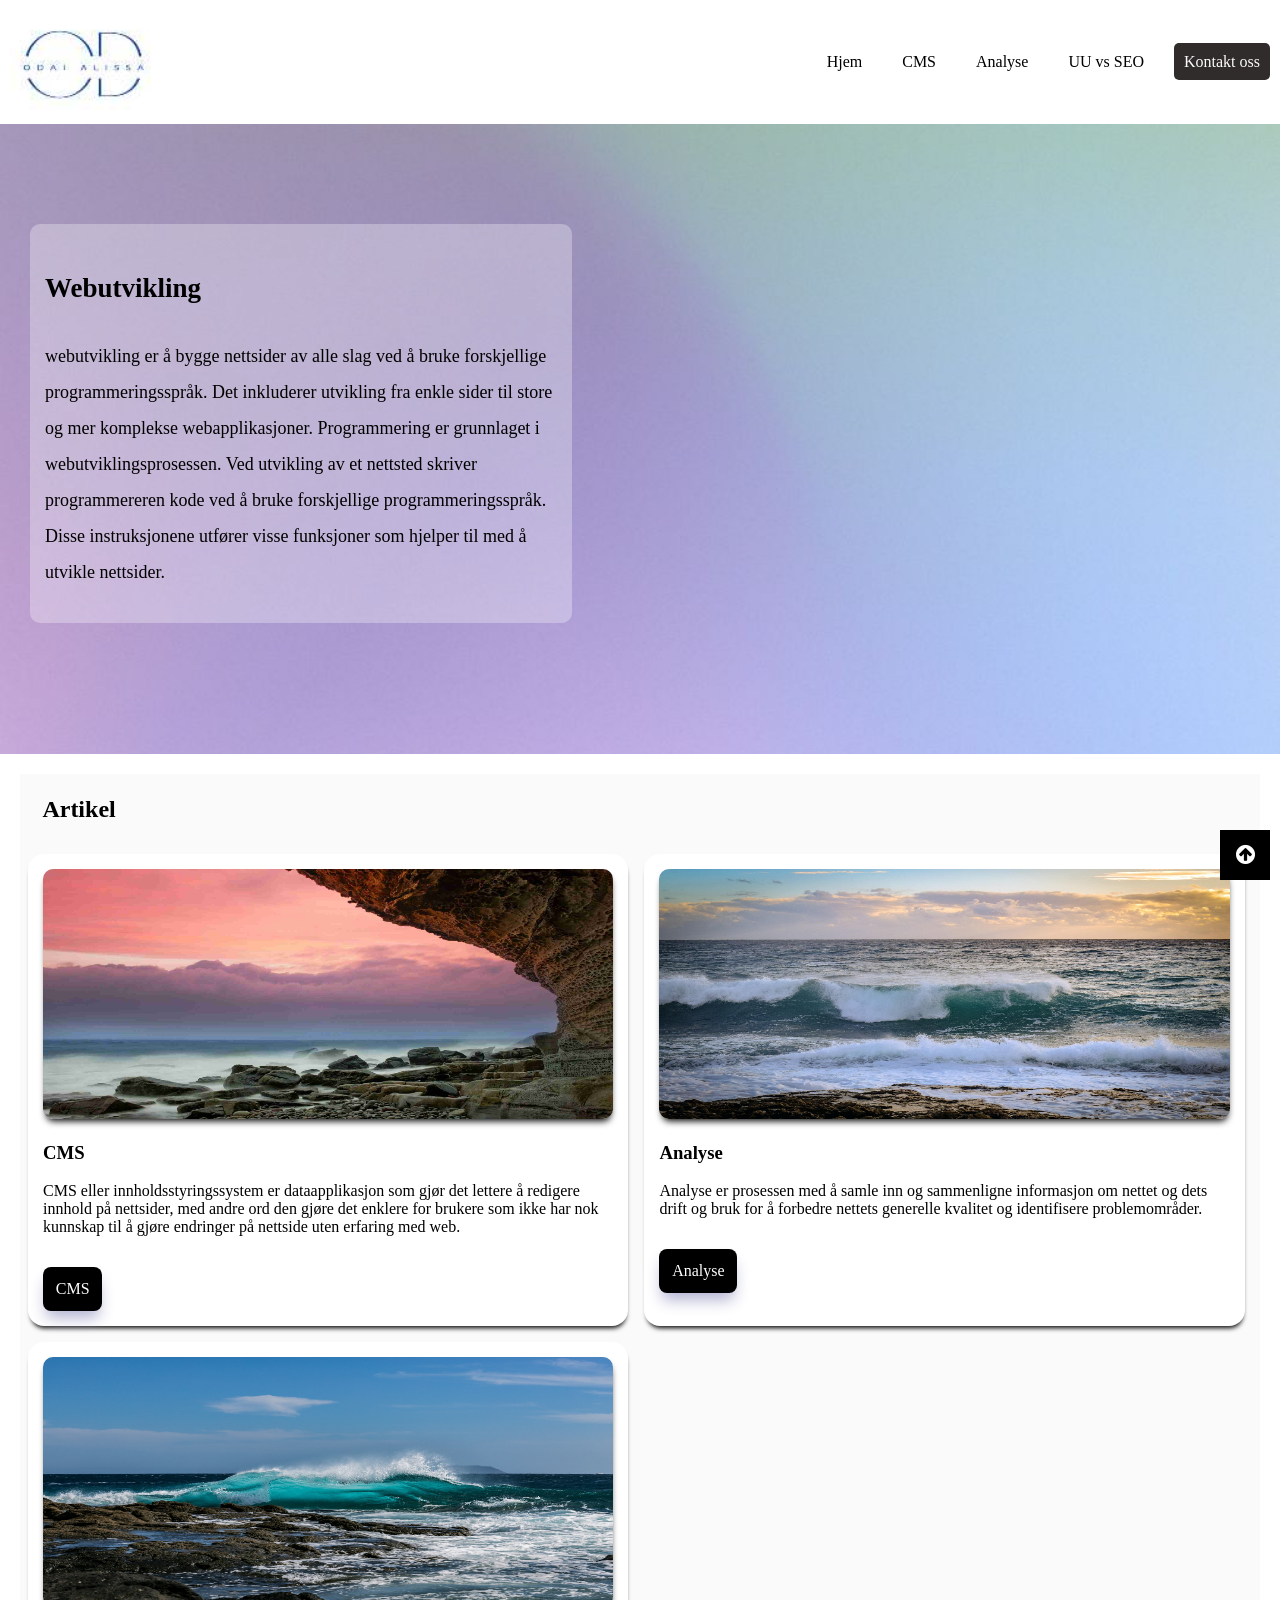
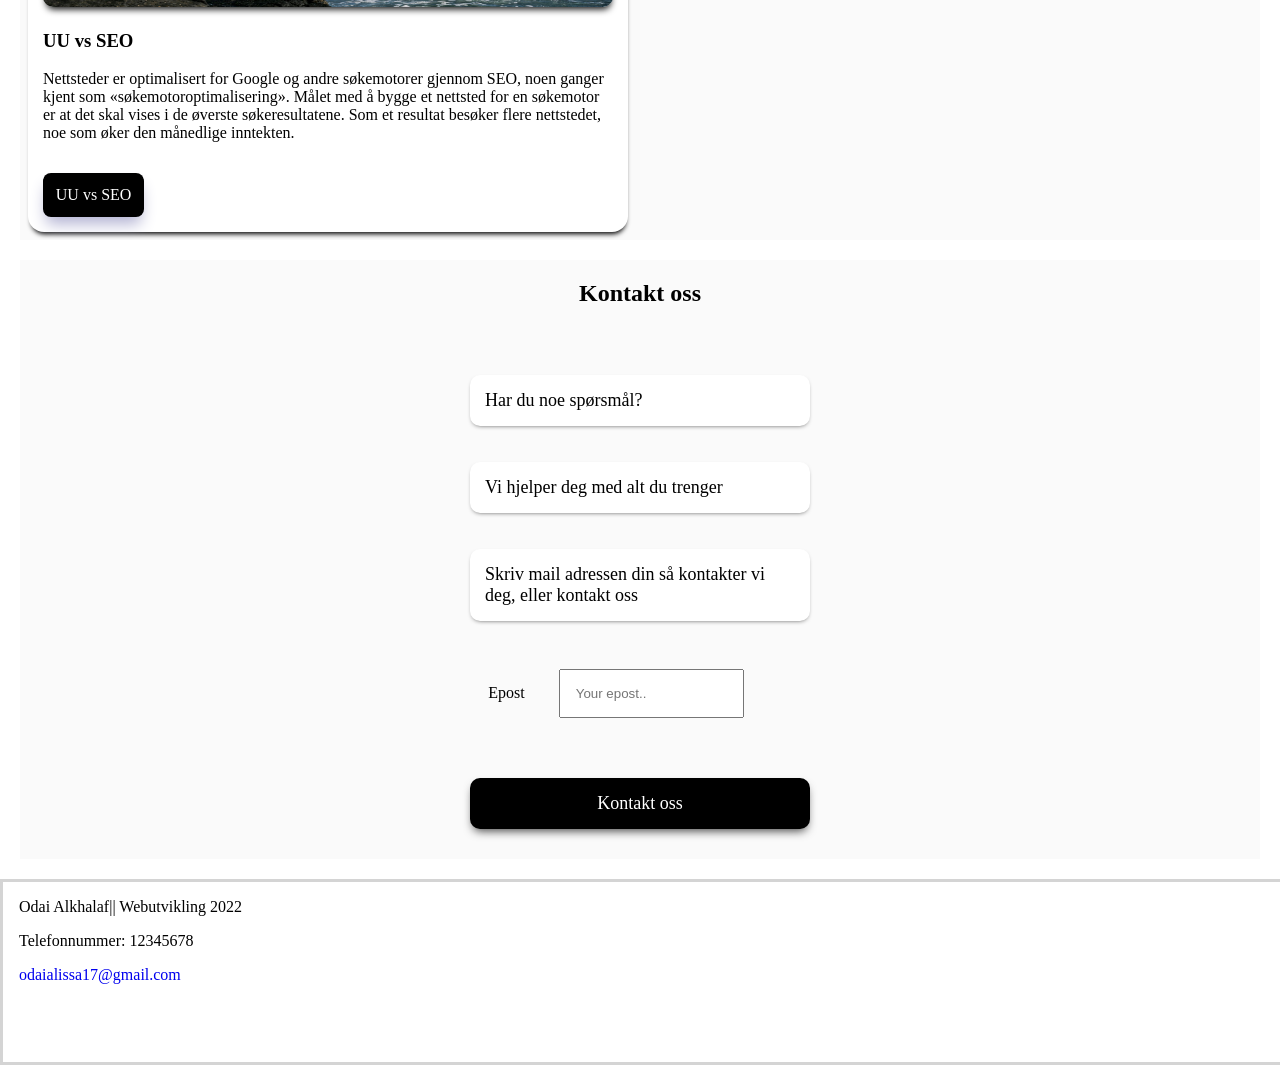
<file: Deleksamen4_2022 2/Deleksamen4/index.html>
<!DOCTYPE html>
<html lang="no">

<head>
    <meta charset="UTF-8">
    <meta http-equiv="X-UA-Compatible" content="IE=edge">
    <meta name="viewport" content="width=device-width, initial-scale=1.0">
    <meta name="google-site-verification" content="XnPf-9zeTHEGP9bh4e3_RxrV9JBJjCMEwwx7kLOR-FA" />


    <!-- HTML Meta Tags -->
  <title>Hjemme side</title>
  <meta name="description" content="Hjemme side">

  <!-- Facebook Meta Tags -->
  <meta property="og:url" content="https://odai.netlify.app">
  <meta property="og:type" content="website">
  <meta property="og:title" content="Webutvikling">
  <meta property="og:description" content="Her kan du lese generelt om webutvikling, og vi har forkjellige artikeler du kan bla gjennom....">
  <meta property="og:image" content="https://odai.netlify.app/img/logo2.png">

  <!-- Twitter Meta Tags -->
  <meta name="twitter:card" content="summary_large_image">
  <meta property="twitter:domain" content="odai.netlify.app">
  <meta property="twitter:url" content="https://odai.netlify.app">
  <meta name="twitter:title" content="Webutvikling">
  <meta name="twitter:description" content="Her kan du lese generelt om webutvikling, og vi har forkjellige artikeler du kan bla gjennom....">
  <meta name="twitter:image" content="https://odai.netlify.app/img/logo2.png">



    <link rel="stylesheet" type="text/css" href="stiller/style.css">
    <link rel="stylesheet" href="https://cdnjs.cloudflare.com/ajax/libs/font-awesome/4.7.0/css/font-awesome.min.css">
    <link rel="shortcut icon" href="img/sidenstitle.jpg" type="image/x-icon">
    <link rel="icon" href="img/sidenstitle.jpg" type="image/x-icon"> 

    <script src="./java-script/java.js" defer></script>
    
</head>

<body>

    <div id="grid-container">

        <nav>

            <figure>

                

                <a href="index.html"><img id="logo" src="img/logo2.jpg" alt="placeholder bilde for logo">
                </a>
                
            </figure>
           


            <a href="#" class="menu_button" aria-label="Trykk på knappen">
                <span class="links"></span>
                <span class="links"></span>
                <span class="links"></span>
            </a>



            <div class="myLinks">

            <ul>
                <li><a class="active" href="index.html">Hjem</a></li>
                <li><a  href="html/cms.html">CMS</a></li>
                <li><a href="html/analyse.html">Analyse</a></li>
                <li><a href="html/uuVsSeo.html">UU vs SEO</a></li>
                <li><a id="kontaktOss" href="html/kontaktOss.html">Kontakt oss</a></li>
            </ul>

            </div>
            <a class="opp" href="#" aria-label="Gå opp">
                <i class="fa fa-arrow-circle-up"></i>
            </a>
            </nav>



        <header>
            <section id="headerText">
                <h1 >Webutvikling</h1>
                <p>webutvikling er å bygge nettsider av alle slag ved å bruke forskjellige programmeringsspråk. Det inkluderer utvikling fra enkle sider til store og mer komplekse webapplikasjoner.

                    Programmering er grunnlaget i webutviklingsprosessen. Ved utvikling av et nettsted skriver programmereren kode ved å bruke forskjellige programmeringsspråk. Disse instruksjonene utfører visse funksjoner som hjelper til med å utvikle nettsider.</p>
            </section>
        </header>




        <main>


            <section class="flex_container">
                <h2>Artikel</h2>

                <article class="cart">



<!--Bildet er tatt av <a href="https://pixabay.com/no/users/frankwinkler-64960/?utm_source=link-attribution&amp;utm_medium=referral&amp;utm_campaign=image&amp;utm_content=540123">Frank Winkler</a> fra <a href="https://pixabay.com/no//?utm_source=link-attribution&amp;utm_medium=referral&amp;utm_campaign=image&amp;utm_content=540123">Pixabay</a>-->
                    <figure> 
                        
                        <img src="img/artikel1.jpg" alt="Hentet fra pixabay">
                    
                    </figure>


                    <h3>CMS</h3>


                    <p>CMS eller innholdsstyringssystem er dataapplikasjon som gjør det lettere å redigere innhold på nettsider, 
                        med andre ord den gjøre det enklere for brukere som ikke har nok kunnskap 
                        til å gjøre endringer på nettside uten erfaring med web.</p>
                    <a href="html/cms.html" class="button">CMS</a>



                </article>






                <article class="cart">
<!--Bildet er tatt av <a href="https://pixabay.com/no/users/cocoparisienne-127419/?utm_source=link-attribution&amp;utm_medium=referral&amp;utm_campaign=image&amp;utm_content=241665">Anja-#pray for ukraine# #helping hands# stop the war</a> fra <a href="https://pixabay.com/no//?utm_source=link-attribution&amp;utm_medium=referral&amp;utm_campaign=image&amp;utm_content=241665">Pixabay</a>-->

                    <figure> <img src="img/artikle2.jpg" alt="Bildet er tatt av Engin Akyurt fra Pixabay "> </figure>


                    <h3>Analyse</h3>


                    <p>Analyse er prosessen med å samle inn og sammenligne informasjon om nettet og 
                        dets drift og bruk for å forbedre nettets generelle kvalitet og identifisere problemområder.</p>
                    <a href="html/analyse.html" class="button">Analyse</a>




                </article>




                <article class="cart">
<!--Bildet er tatt av <a href="https://pixabay.com/no/users/konradjanik-16529097/?utm_source=link-attribution&amp;utm_medium=referral&amp;utm_campaign=image&amp;utm_content=5176878">Konrad Janik</a> fra <a href="https://pixabay.com/no//?utm_source=link-attribution&amp;utm_medium=referral&amp;utm_campaign=image&amp;utm_content=5176878">Pixabay</a>-->

                    <figure> <img src="img/artilke3.jpg" alt="Bildet er tatt av Engin Akyurt fra Pixabay "> </figure>


                    <h3>UU vs SEO</h3>


                    <p>Nettsteder er optimalisert for Google og andre søkemotorer gjennom SEO, noen ganger kjent som «søkemotoroptimalisering».
                        Målet med å bygge et nettsted for en søkemotor er at det skal vises i de øverste søkeresultatene. 
                        Som et resultat besøker flere nettstedet, noe som øker den månedlige inntekten.</p>
                    <a href="html/uuVsSeo.html" class="button">UU vs SEO</a>




                </article>






            </section>


            <section class="kontakt_flex">
                <h2>Kontakt oss</h2>

                <section class="sec1">

                    <p>Har du noe spørsmål?</p>
                    <p>Vi hjelper deg med alt du trenger</p>
                    <p>Skriv mail adressen din så kontakter vi deg, eller kontakt oss</p>

                <form action="/action_page.php">

                  <label for="epost"> Epost</label>
                  <input type="email" id="epost" name="Epostadresse" placeholder="Your epost..">

                </form>

                    <a href="html/kontaktOss.html">Kontakt oss</a>




                </section>

                </section>












            

        </main>





        <footer>



            <p>Odai Alkhalaf|| Webutvikling 2022</p>
            <p>Telefonnummer: 12345678</p>
            <a href="odaialissa17@gmail.com">odaialissa17@gmail.com</a>






        </footer>














    </div>









</body>



</html>
</file>
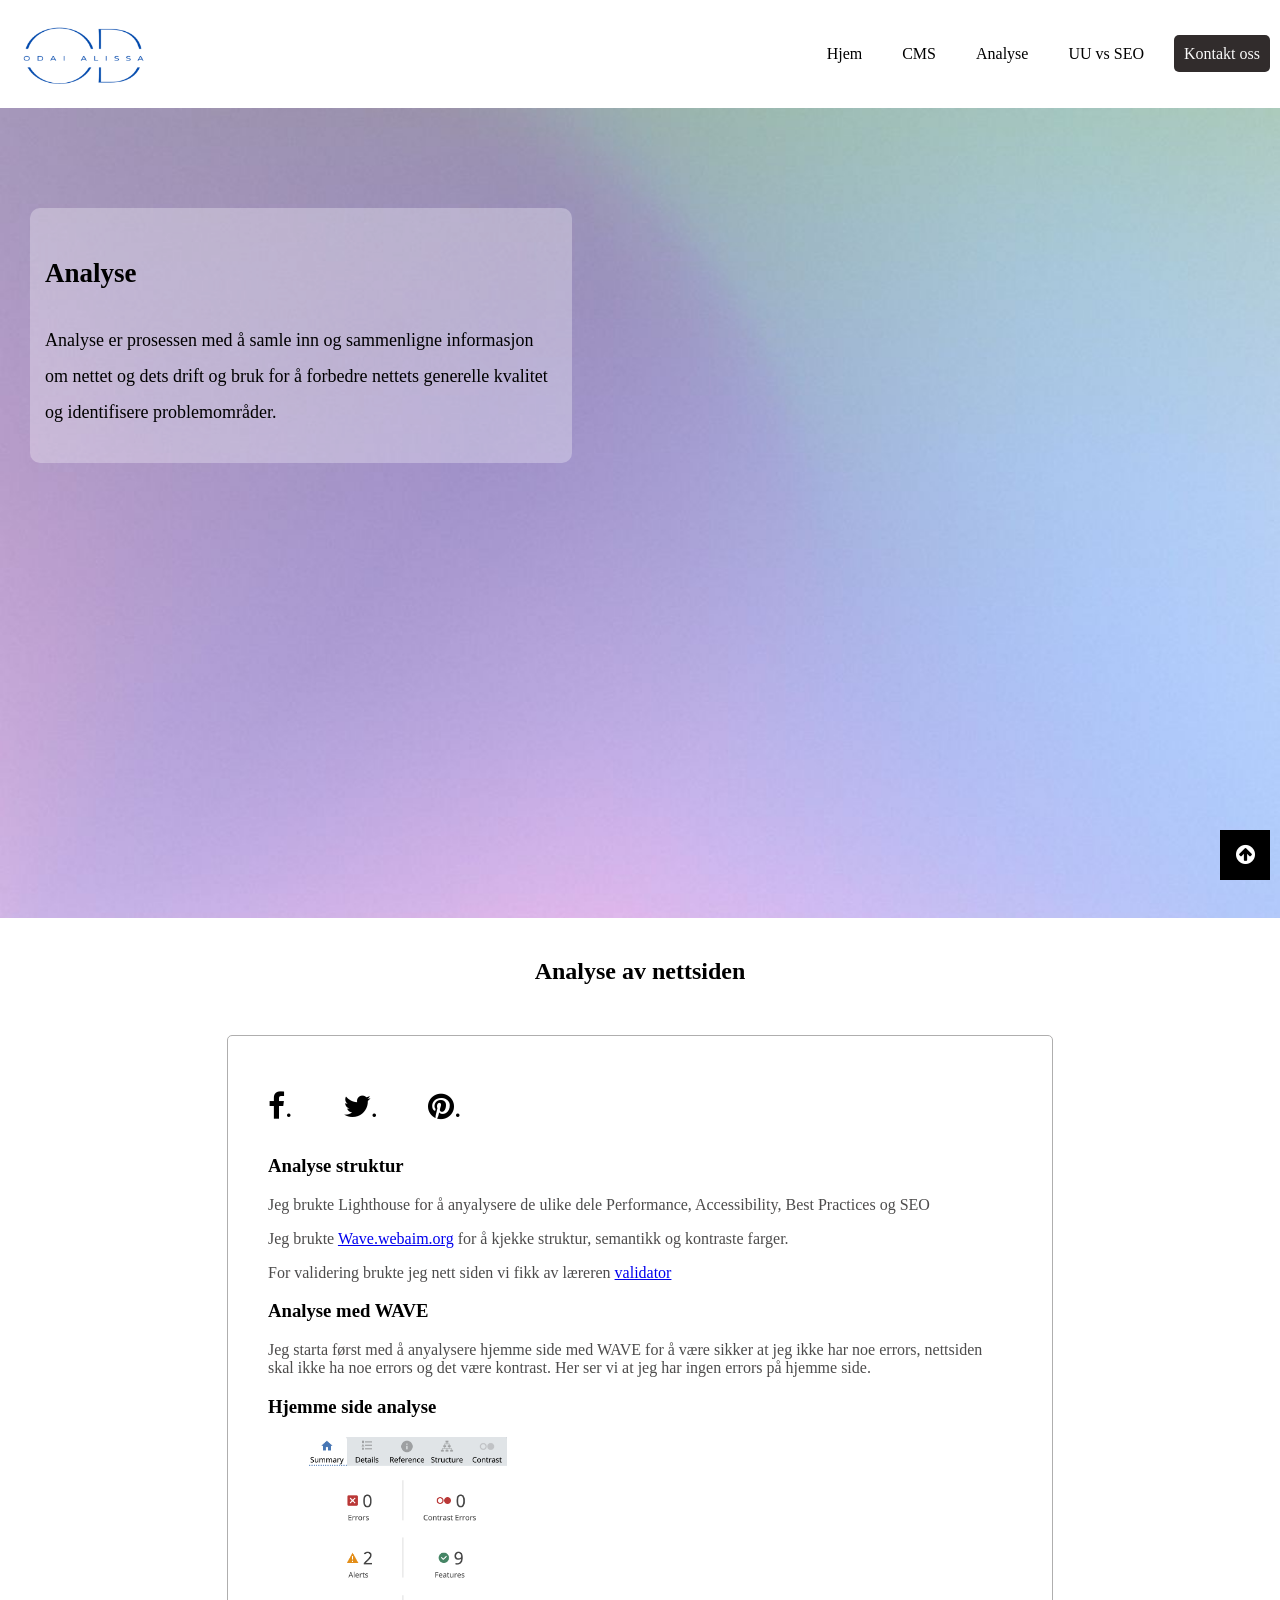
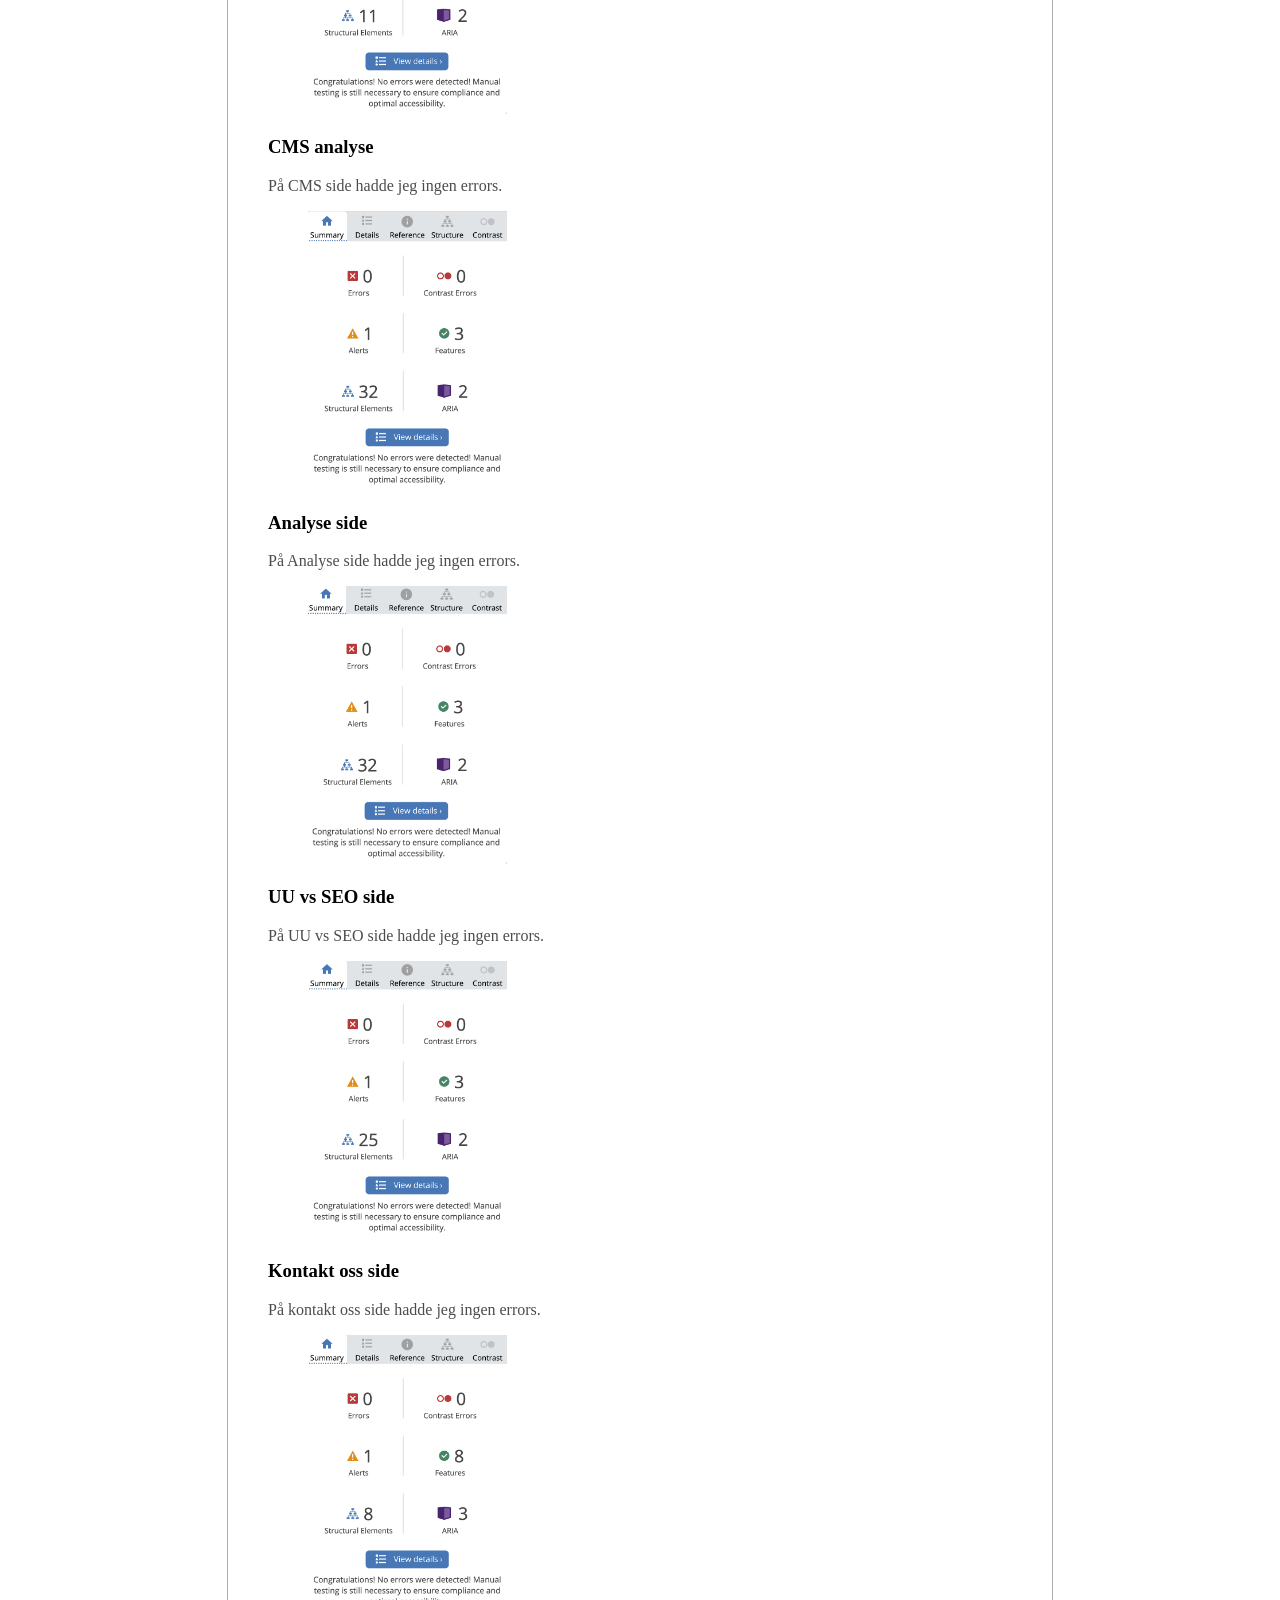
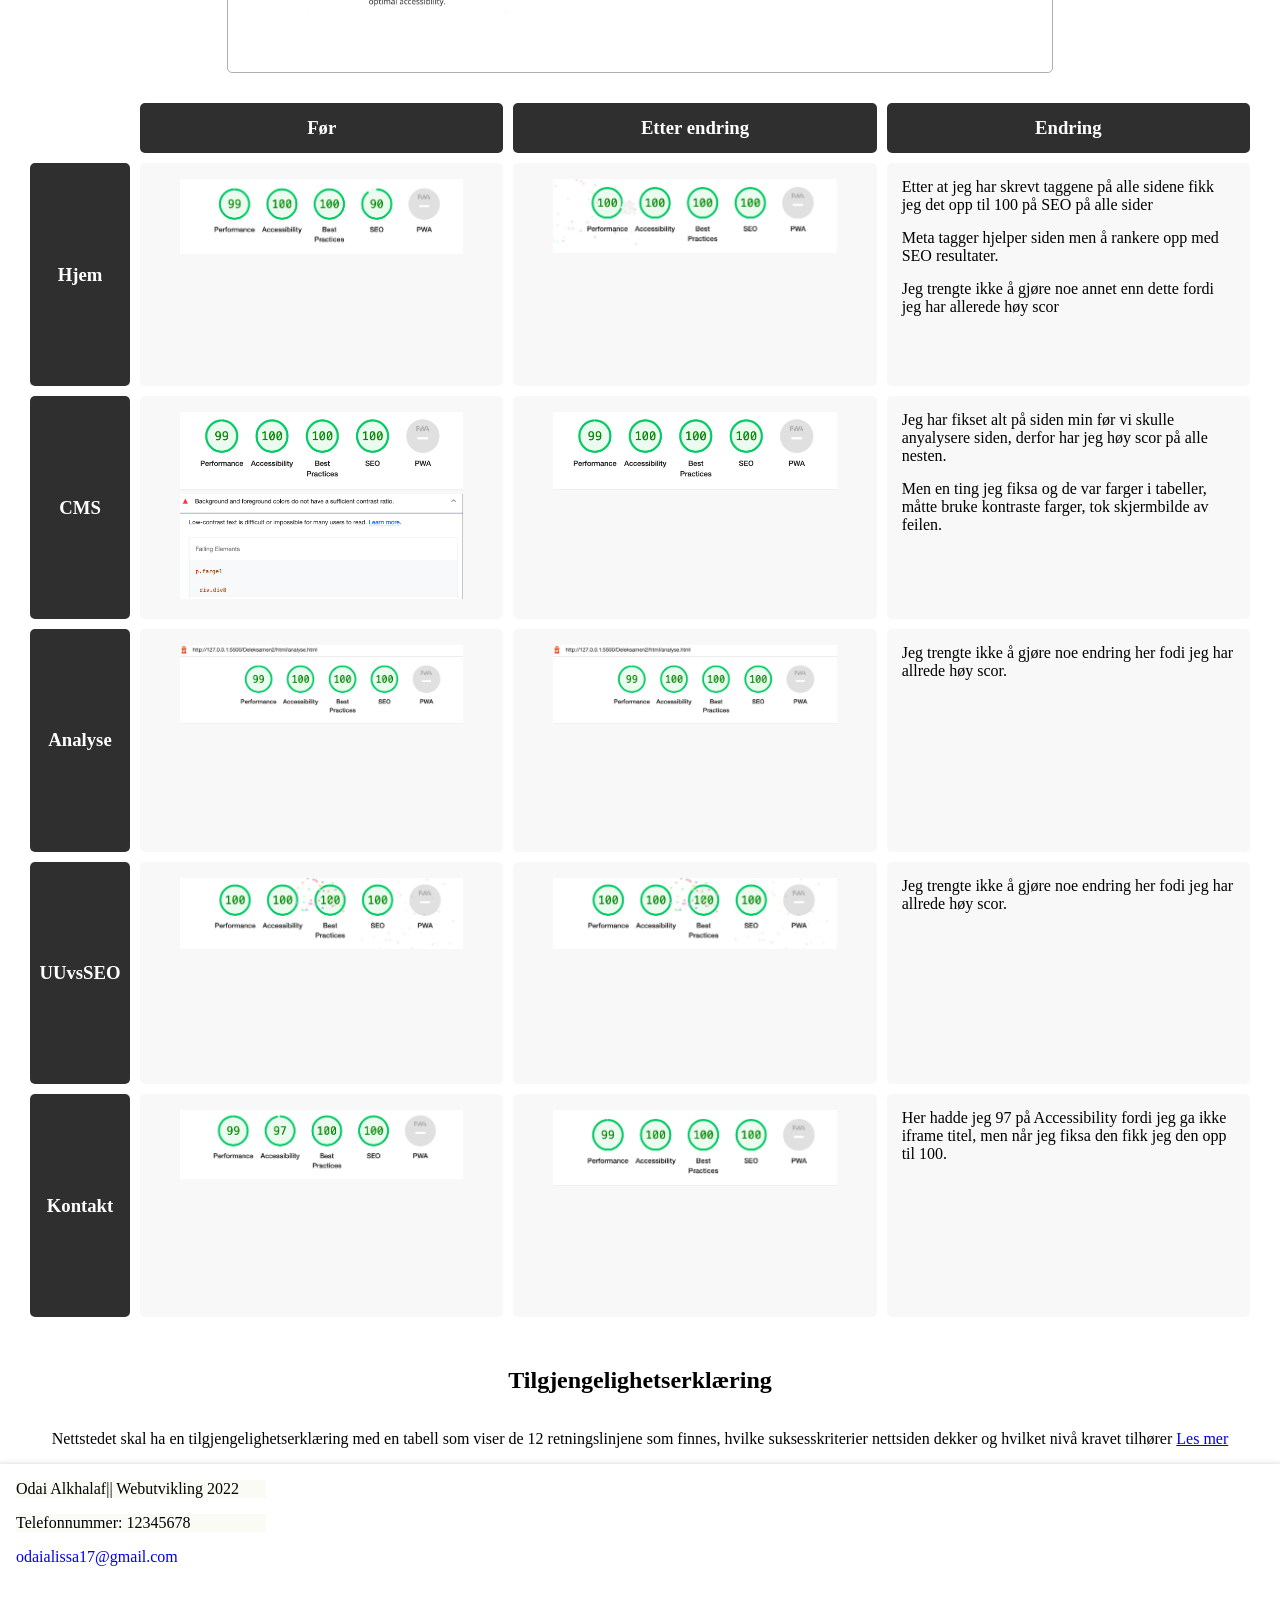
<file: Deleksamen4_2022 2/Deleksamen4/html/analyse.html>
<!DOCTYPE html>
<html lang="nn">

<head>
    <meta charset="UTF-8">
    <meta http-equiv="X-UA-Compatible" content="IE=edge">
    <meta name="viewport" content="width=device-width, initial-scale=1.0">


    <!-- HTML Meta Tags -->
    <title>Analyse</title>
    <meta name="description" content="Analyse side">

    <!-- Facebook Meta Tags -->
    <meta property="og:url" content="https://odai.netlify.app">
    <meta property="og:type" content="website">
    <meta property="og:title" content="Analyse side">
    <meta property="og:description" content="Her kan du lese mer om analyse, og hvordan man analyserer siden...">
    <meta property="og:image" content="https://odai.netlify.app/img/logo2.png">

    <!-- Twitter Meta Tags -->
    <meta name="twitter:card" content="summary_large_image">
    <meta property="twitter:domain" content="odai.netlify.app">
    <meta property="twitter:url" content="https://odai.netlify.app">
    <meta name="twitter:title" content="Analyse side">
    <meta name="twitter:description" content="Her kan du lese mer om analyse, og hvordan man analyserer siden...">
    <meta name="twitter:image" content="https://odai.netlify.app/img/logo2.png">



    
    <link rel="stylesheet" href="https://cdnjs.cloudflare.com/ajax/libs/font-awesome/4.7.0/css/font-awesome.min.css">
    <link rel="shortcut icon" href="../img/sidenstitle.jpg" type="image/x-icon">
    <link rel="icon" href="../img/sidenstitle.jpg" type="image/x-icon"> 
    <link rel="stylesheet" type="text/css" href="../stiller/analyse.css">
    <script src="../java-script/java.js" defer></script>
    
</head>

<body>

    <div id="grid-container">
        <nav>
            <figure>

                <a href="../index.html"><img id="logo" src="../img/logo2.png" alt="placeholder bilde for logo" >
                </a>

            </figure>



            <a href="#" class="menu_button" aria-label="Trykk på knappen for å få menyen">
                <span class="links"></span>
                <span class="links"></span>
                <span class="links"></span>
            </a>



            <div class="myLinks">

                <ul>
                    <li><a class="active" href="../index.html">Hjem</a></li>
                    <li><a href="cms.html">CMS</a></li>
                    <li><a href="analyse.html">Analyse</a></li>
                    <li><a href="uuVsSeo.html">UU vs SEO</a></li>
                    <li><a id="kontaktOss" href="kontaktOss.html">Kontakt oss</a></li>
                </ul>

            </div>
            <a class="opp" href="#" aria-label="Gå opp">
                <i class="fa fa-arrow-circle-up"></i>
            </a>
        </nav>




        <header>
            <section id="headerText">
                <h1>Analyse</h1>

                <p>Analyse er prosessen med å samle inn og sammenligne informasjon om nettet og dets drift og bruk for å forbedre nettets generelle kvalitet og identifisere problemområder.</p>
            </section>
        </header>




        <main>
            <section id="flex_container">


                <section class="cms_sec hvit">


                    <h2>Analyse av nettsiden</h2>


                    <article>


                        <section class="sosialmedia">
                            <a href="https://www.facebook.com/hiofnorge/" class="fa fa-facebook" style="font-size: 30px;">.</a>
                            <a href="https://twitter.com/hiofnorge" class="fa fa-twitter" style="font-size: 30px;">.</a>
                            <a href="https://no.pinterest.com/pin/79024168444937769/" class="fa fa-pinterest" style="font-size: 30px;">.</a>
                        </section>

                        <h3>Analyse struktur</h3>



                        <p>Jeg brukte Lighthouse for å anyalysere de ulike dele Performance, Accessibility, Best Practices og SEO</p>
                        <p>Jeg brukte <a href="https://wave.webaim.org">Wave.webaim.org</a> for å kjekke struktur, semantikk og kontraste farger.
                        </p>
                        <p>For validering brukte jeg nett siden vi fikk av læreren <a href="https://validator.w3.org"> validator</a></p>

                        <h3>Analyse med WAVE</h3>

                        <p>Jeg starta først med å anyalysere hjemme side med WAVE for å være sikker at jeg ikke har noe errors, nettsiden skal ikke ha noe  errors og det være kontrast.
                            Her ser vi at jeg har ingen errors på hjemme side.
                        </p>
                        <h3>Hjemme side analyse</h3>

                        <figure>
                            <img src="../img/hjemmeSide.png" alt="Hjemme side analyse fra WAVE">
                        </figure>

                        <h3>CMS analyse</h3>
                        <p>På CMS side hadde jeg ingen errors.</p>
                        <figure>
                            <img src="../img/cmsAnalyse.png" alt="CMS side analyse fra WAVE">
                        </figure>

                        <h3>Analyse side</h3>
                        <p>På Analyse side hadde jeg ingen errors.</p>

                        <figure>
                            <img src="../img/AnalyseSide.png" alt="Analyse side analyse fra WAVE">
                        </figure>

                            
                        <h3>UU vs SEO side</h3>
                        <p>På UU vs SEO side hadde jeg ingen errors.</p>

                        <figure>
                            <img src="../img/UUvsSEOside.png" alt="Analyse side analyse fra WAVE">
                        </figure>
                        
                        <h3>Kontakt oss side</h3>
                        <p>På kontakt oss side hadde jeg ingen errors.</p>

                        <figure><img src="../img/KontaktOssSide.png" alt="Kontakt oss side analyse fra WAVE"></figure>
                    </article>
                 </section>

            </section>



            <section class="koko">

                <div class="parent">

                    <div class="fordeler">
                        <h3>Før</h3>
                    </div>
                    <div class="ulemper">
                        <h3>Etter endring</h3>
                    </div>
                    <div class="likeheter">
                        <h3>Endring </h3>
                    </div>


                    <div class="cms1">
                        <h3>Hjem</h3>
                    </div>

                    <div class="div7">

                        <h4>Før</h4>

                        <figure>
                            <img src="../img/meta.png" alt="skjerm bilde fra lighthouse" >
                        </figure>

        



                    </div>
                    <div class="div8">
                        <h4>Etter endring</h4>
                        <figure>
                            <img src="../img/meta2.png" alt="skjerm bilde fra lighthouse, etter bruk av meta tagger" >
                        </figure>
                    </div>
                    <div class="div9">
                        <h4>Endring</h4>
                        <p>Etter at jeg har skrevt taggene på alle sidene fikk jeg det opp til 100 på SEO på alle sider </p>
                        <p>Meta tagger hjelper siden men å rankere opp med SEO resultater.</p>
                        <p>Jeg trengte ikke å gjøre noe annet enn dette fordi jeg har allerede høy scor</p>
                    </div>



                    <div class="cms2">
                        <h3>CMS</h3>
                    </div>

                    <div class="div10">
                        <h4>Før</h4>
                        <figure>
                            <img src="../img/cmsligh.png" alt="skjerm bilde fra lighthouse, cms side" >
                            <img src="../img/farge.png" alt="skjerm bilde fra lighthouse, cms side farger">
                        </figure>
                    </div>



                    <div class="div11">
                        <h4>Etter endring</h4>
                        <figure>
                            <img src="../img/cmsligh.png" alt="skjerm bilde fra lighthouse, cms etter endring" >
                        </figure>
                    </div>



                    <div class="div12">
                        <h4>Endring</h4>
                        <p>Jeg har fikset alt på siden min før vi skulle anyalysere siden, derfor har jeg høy scor på alle nesten.</p>
                        <p>Men en ting jeg fiksa og de var farger i tabeller, måtte bruke kontraste farger, tok skjermbilde av feilen.</p>
                        

                    </div>

                    <div class="cms3">
                        <h3>Analyse</h3>
                    </div>

                    <div class="div13">
                        <h4>Før</h4>
                        <figure>
                            <img src="../img/analyseligh.png" alt="Analyse side før" >
                        </figure>
                    </div>

                    <div class="div14">

                        <h4>Etter endring</h4>
                        <figure>
                            <img src="../img/analyseligh.png" alt="Analyse side etter endring">
                        </figure>



                    </div>

                    <div class="div15">
                        <h4>Endring</h4>

                        <p>Jeg trengte ikke å gjøre noe endring her fodi jeg har allrede høy scor.</p>

                    </div>



                    <!--4-->

                    <div class="cms4">
                        <h3>UUvsSEO</h3>
                    </div>

                    <div class="div16">
                        <h4>Før</h4>
                        <figure>
                            <img src="../img/uuVsseoligh.png" alt="skjerm bilde fra lighthouse, uuVsSeo før endring" >
                        </figure>
                    </div>

                    <div class="div17">

                        <h4>Etter endring</h4>
                        <figure>
                            <img src="../img/uuVsseoligh.png" alt="skjerm bilde fra lighthouse, uuVsSeo etter endring" >
                        </figure>
                    </div>

                    <div class="div18">
                        <h4>Endring</h4>

                        <p>Jeg trengte ikke å gjøre noe endring her fodi jeg har allrede høy scor.</p>

                    </div>

                
                <!--5-->


                <div class="cms5">
                    <h3>Kontakt</h3>
                </div>

                <div class="div19">
                    <h4>Før</h4>
                    <figure>
                        <img src="../img/kontaktFør.png" alt="skjerm bilde fra lighthouse, kontakt oss før endring" >
                    </figure>

                </div>

                <div class="div20">

                    <h4>Etter endring</h4>
                    <figure>
                        <img src="../img/kontaktligh.png" alt="skjerm bilde fra lighthouse, kontakt oss etter endring">
                    </figure>
                   



                </div>

                <div class="div21">
                    <h4>Endring</h4>
                    <p>Her hadde jeg 97 på Accessibility fordi jeg ga ikke iframe titel, men når jeg fiksa den fikk jeg den opp til 100.</p>

                </div>


                </div>


            
            </section>

            <section class="cms_sec hvit">
                <h2>Tilgjengelighetserklæring</h2>

                <p>Nettstedet skal ha en tilgjengelighetserklæring med en tabell som viser de 12 retningslinjene som finnes, 
                    hvilke suksesskriterier nettsiden dekker og hvilket nivå kravet tilhører <a href="../erklæring.pdf">Les mer</a></p>
            </section>
            








        </main>





        <footer>



            <p>Odai Alkhalaf|| Webutvikling 2022</p>
            <p>Telefonnummer: 12345678</p>
            <a href="odaialissa17@gmail.com">odaialissa17@gmail.com</a>

        </footer>














    </div>









</body>

</html>
</file>
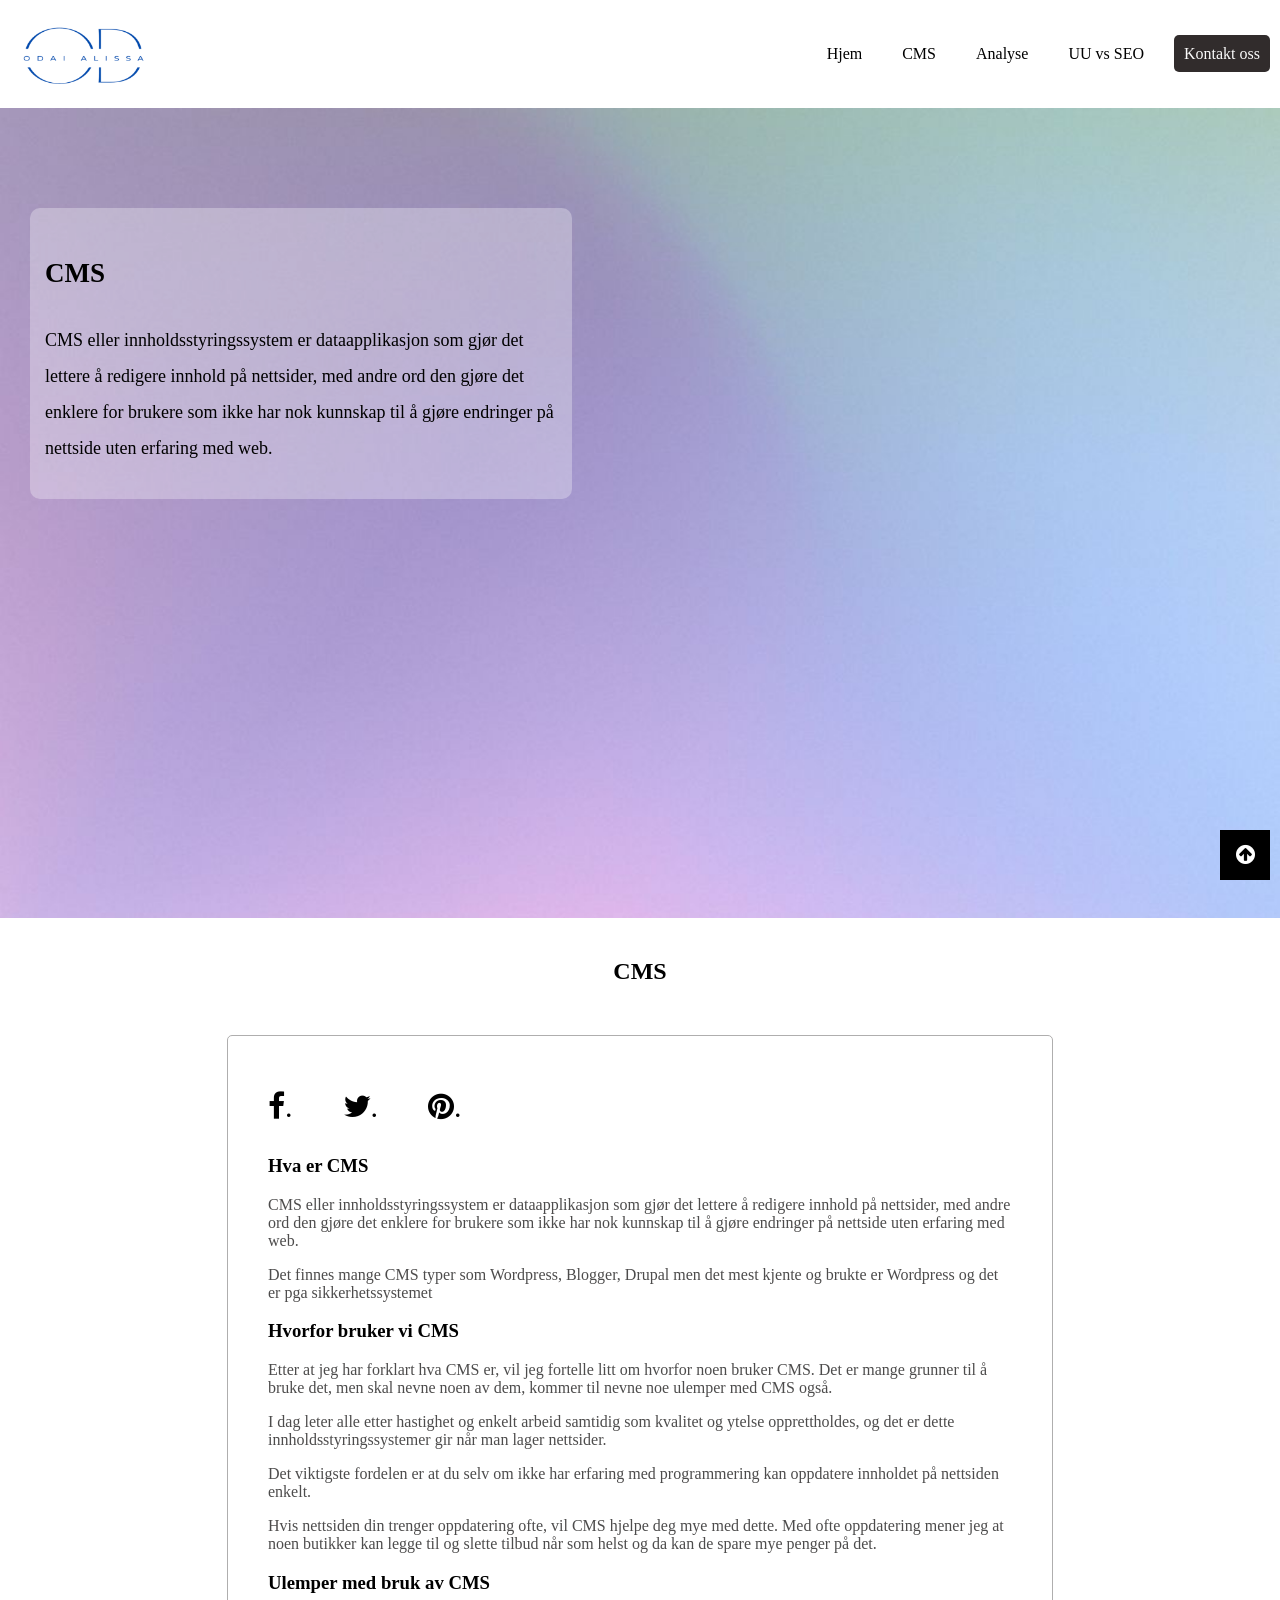
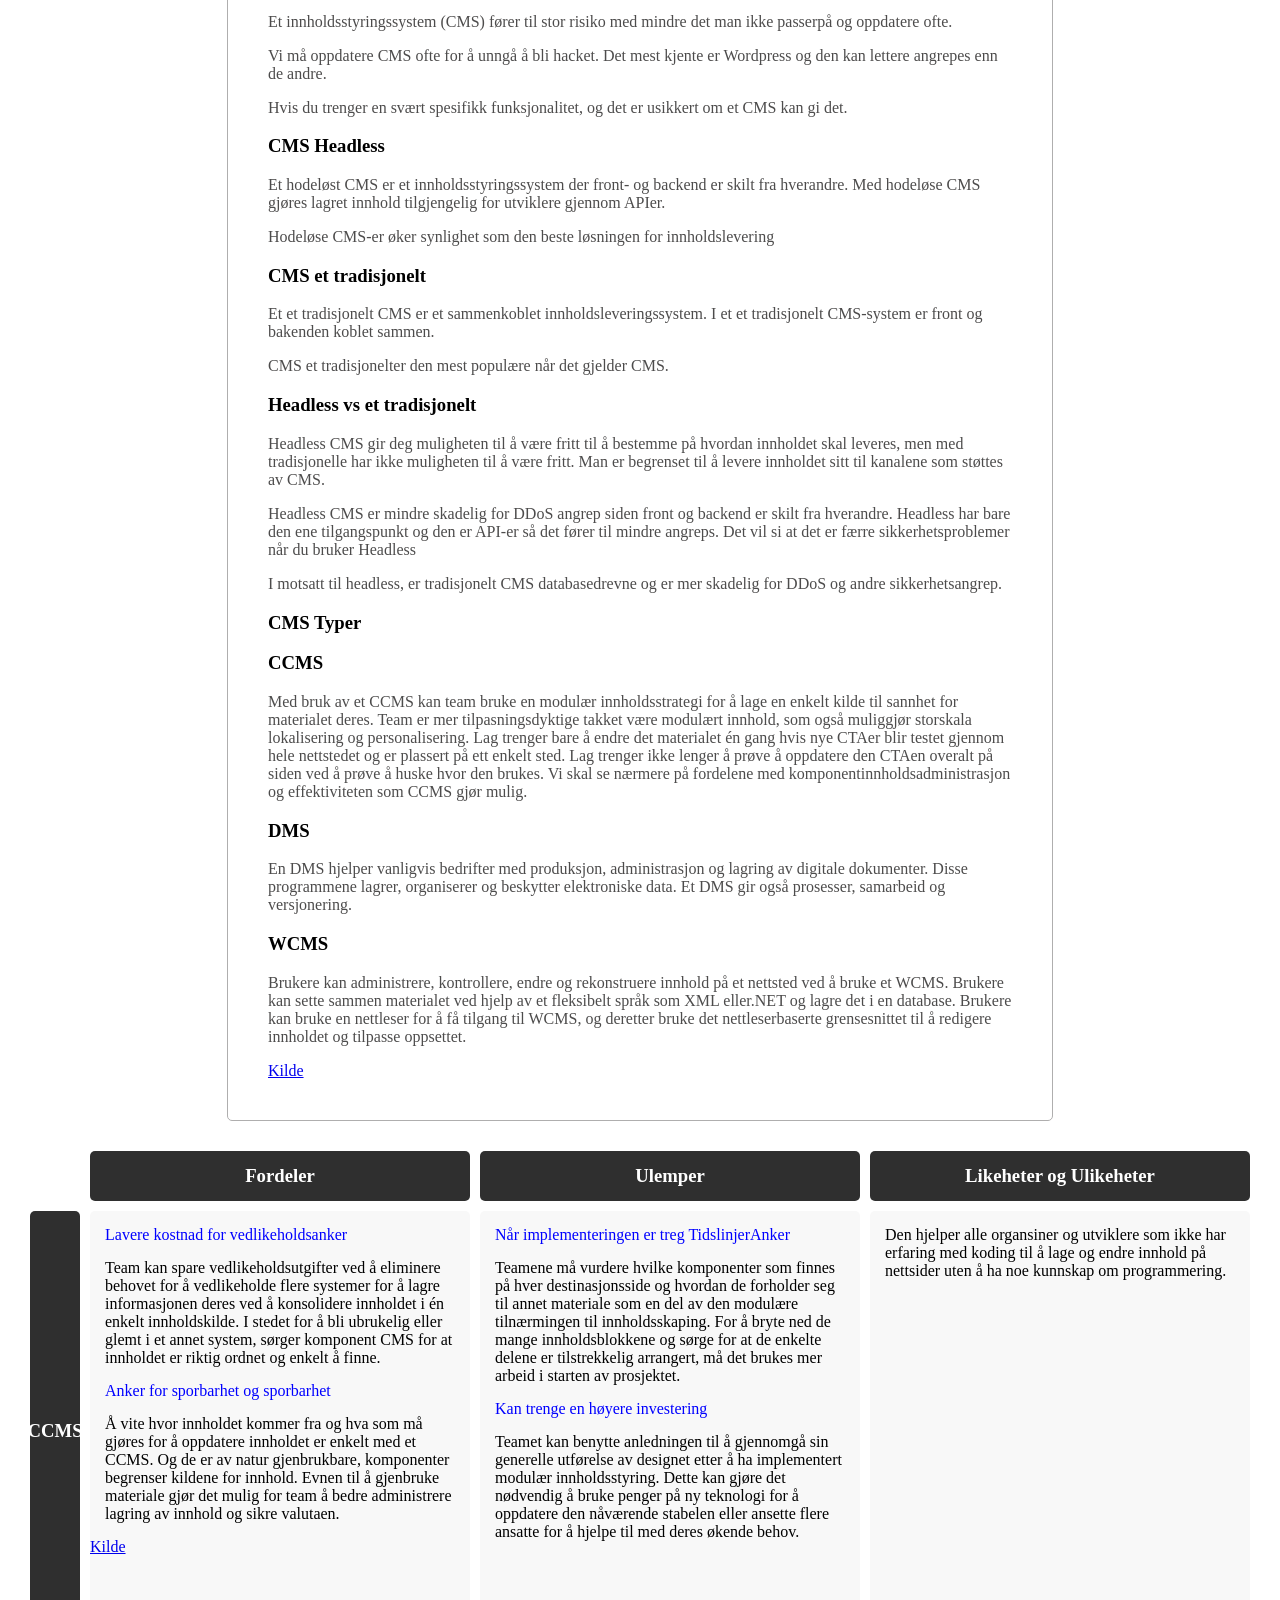
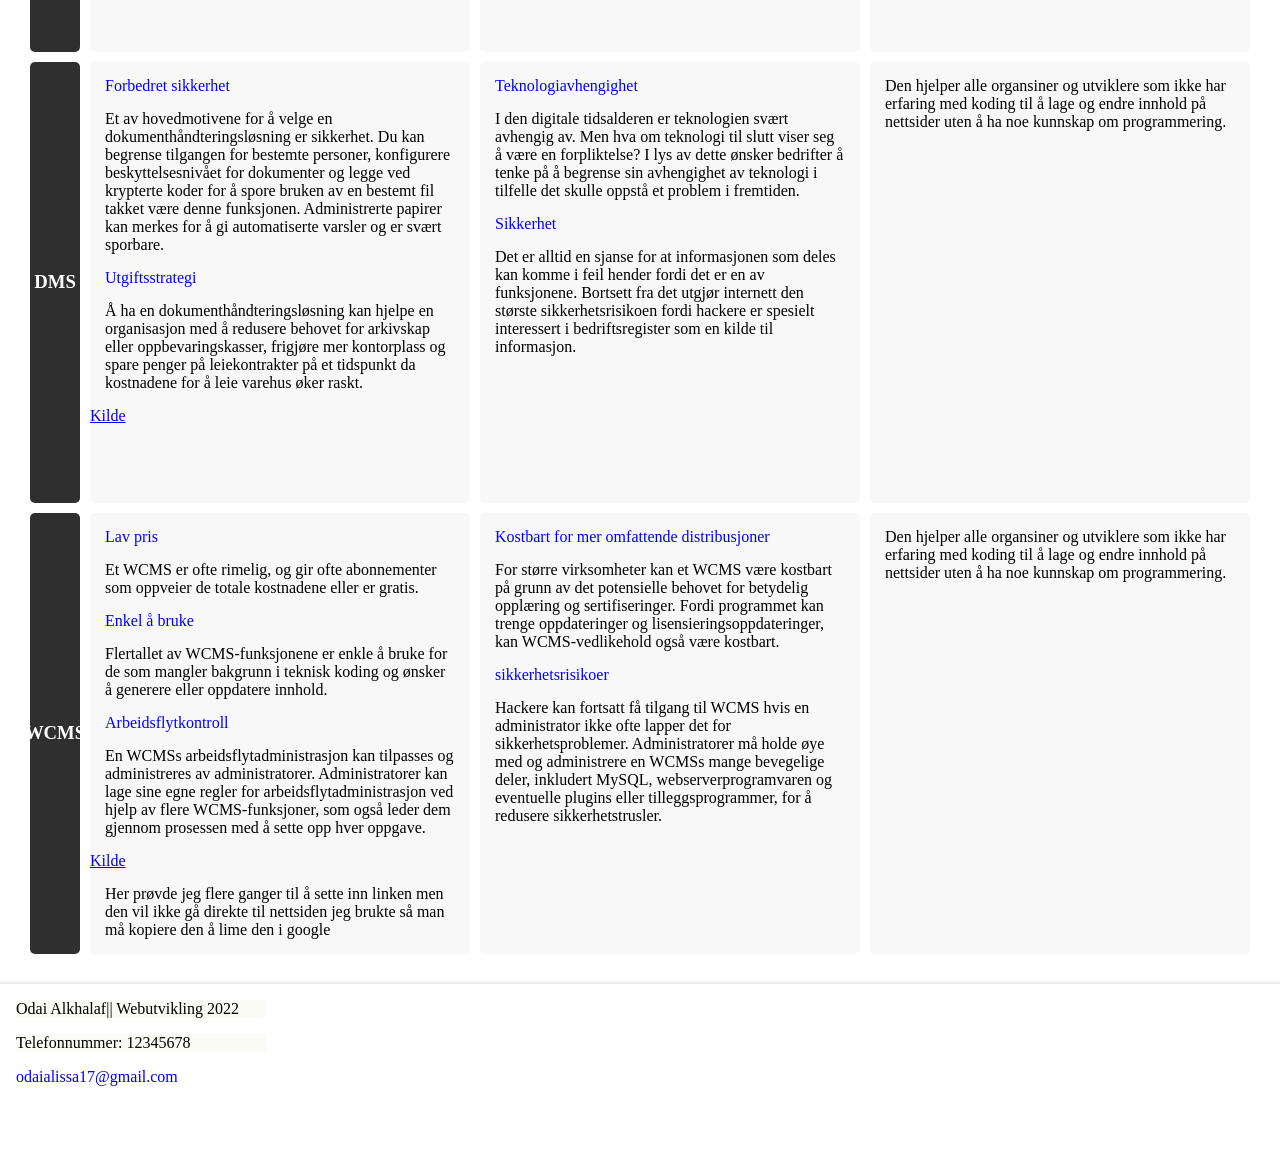
<file: Deleksamen4_2022 2/Deleksamen4/html/cms.html>
<!DOCTYPE html>
<html lang="no">

<head>
    <meta charset="UTF-8">
    <meta http-equiv="X-UA-Compatible" content="IE=edge">
    <meta name="viewport" content="width=device-width, initial-scale=1.0">


    <!-- HTML Meta Tags -->
    <title>CMS</title>
    <meta name="description" content="CMS side">

    <!-- Facebook Meta Tags -->
    <meta property="og:url" content="https://odai.netlify.app">
    <meta property="og:type" content="website">
    <meta property="og:title" content="CMS">
    <meta property="og:description" content="Her kan du lese mer om CMS, fordeler og ulemper med CMS....">
    <meta property="og:image" content="https://odai.netlify.app/img/logo2.png">

    <!-- Twitter Meta Tags -->
    <meta name="twitter:card" content="summary_large_image">
    <meta property="twitter:domain" content="odai.netlify.app">
    <meta property="twitter:url" content="https://odai.netlify.app">
    <meta name="twitter:title" content="CMS">
    <meta name="twitter:description" content="Her kan du lese mer om CMS, fordeler og ulemper med CMS....">
    <meta name="twitter:image" content="https://odai.netlify.app/img/logo2.png">

    <link rel="stylesheet" type="text/css" href="../stiller/cms.css">
    <link rel="stylesheet" href="https://cdnjs.cloudflare.com/ajax/libs/font-awesome/4.7.0/css/font-awesome.min.css">
    <link rel="shortcut icon" href="../img/sidenstitle.jpg" type="image/x-icon">
    <link rel="icon" href="../img/sidenstitle.jpg" type="image/x-icon"> 
    <script src="../java-script/java.js" defer></script>
   

</head>

<body>

    <div id="grid-container">
        <nav>
            <figure>

                <a href="../index.html"><img id="logo" src="../img/logo2.png"
                        alt="placeholder bilde for logo">

                </a>

            </figure>



            <a href="#" class="menu_button" aria-label="Trykk på knappen">
                <span class="links"></span>
                <span class="links"></span>
                <span class="links"></span>
            </a>



            <div class="myLinks">

                <ul>
                    <li><a class="active" href="../index.html">Hjem</a></li>
                    <li><a href="cms.html">CMS</a></li>
                    <li><a href="analyse.html">Analyse</a></li>
                    <li><a href="uuVsSeo.html">UU vs SEO</a></li>
                    <li><a id="kontaktOss" href="kontaktOss.html">Kontakt oss</a></li>
                </ul>

            </div>
            <a class="opp" href="#" aria-label="Gå opp">
                <i class="fa fa-arrow-circle-up"></i>
            </a>
        </nav>

        <header>
            <section id="headerText">
                <h1>CMS</h1>


                <p> CMS eller innholdsstyringssystem er dataapplikasjon som gjør det lettere å redigere
                    innhold på nettsider,
                    med andre ord den gjøre det enklere for brukere som ikke har nok kunnskap
                    til å gjøre endringer på nettside uten erfaring med web.</p>

            </section>
        </header>




        <main>

            <section id="flex_container">


                <section class="cms_sec hvit">


                    <h2>CMS</h2>


                    <article>
                        <section class="sosialmedia">
                            <a href="https://www.facebook.com/hiofnorge/" class="fa fa-facebook" style="font-size: 30px;">.</a>
                            <a href="https://twitter.com/hiofnorge" class="fa fa-twitter" style="font-size: 30px;">.</a>
                            <a href="https://no.pinterest.com/pin/79024168444937769/" class="fa fa-pinterest" style="font-size: 30px;">.</a>
                        </section>

                        <h3>Hva er CMS</h3>
                        <p>CMS eller innholdsstyringssystem er dataapplikasjon som gjør det lettere å
                            redigere innhold på nettsider,
                            med andre ord den gjøre det enklere for brukere som ikke har nok kunnskap til å gjøre
                            endringer på nettside uten erfaring med web.</p>
                        <p>Det finnes mange CMS typer som Wordpress, Blogger, Drupal men det mest kjente
                            og brukte er Wordpress og det er pga sikkerhetssystemet </p>

                        <h3>Hvorfor bruker vi CMS</h3>
                        <p> Etter at jeg har forklart hva CMS er, vil jeg fortelle litt om hvorfor noen
                            bruker CMS. Det er mange grunner til å bruke det,
                            men skal nevne noen av dem, kommer til nevne noe ulemper med CMS også.</p>

                        <p>I dag leter alle etter hastighet og enkelt arbeid samtidig som kvalitet og
                            ytelse opprettholdes,
                            og det er dette innholdsstyringssystemer gir når man lager nettsider.</p>
                        <p>Det viktigste fordelen er at du selv om ikke har erfaring med programmering kan
                            oppdatere innholdet på nettsiden enkelt. </p>
                        <p>
                            Hvis nettsiden din trenger oppdatering ofte, vil CMS hjelpe deg mye med dette.
                            Med ofte oppdatering mener jeg at noen butikker kan legge til og slette tilbud når som helst
                            og da kan de spare mye penger på det.
                        </p>

                        <h3>Ulemper med bruk av CMS </h3>

                        <p>
                            Et innholdsstyringssystem (CMS) fører til stor risiko med mindre det man ikke passerpå og
                            oppdatere ofte.</p>


                        <p>Vi må oppdatere CMS ofte for å unngå å bli hacket. Det mest kjente er Wordpress
                            og den kan lettere angrepes enn de andre.</p>

                        <p>Hvis du trenger en svært spesifikk funksjonalitet, og det er usikkert om et CMS
                            kan gi det.

                        </p>

                        <h3>CMS Headless </h3>
                        <p> Et hodeløst CMS er et innholdsstyringssystem der front- og backend er skilt
                            fra hverandre.
                            Med hodeløse CMS gjøres lagret innhold tilgjengelig for utviklere gjennom APIer.</p>
                        <p>Hodeløse CMS-er øker synlighet som den beste løsningen for innholdslevering</p>

                        <h3>CMS et tradisjonelt</h3>
                        <p>Et et tradisjonelt CMS er et sammenkoblet innholdsleveringssystem.
                            I et et tradisjonelt CMS-system er front og bakenden koblet sammen.</p>
                        <p>CMS et tradisjonelter den mest populære når det gjelder CMS.</p>

                        <h3>Headless vs et tradisjonelt</h3>

                        <p>Headless CMS gir deg muligheten til å være fritt til å bestemme på hvordan
                            innholdet skal leveres,
                            men med tradisjonelle har ikke muligheten til å være fritt.
                            Man er begrenset til å levere innholdet sitt til kanalene som støttes av CMS.</p>

                        <p>Headless CMS er mindre skadelig for DDoS angrep siden front og backend er skilt
                            fra hverandre.
                            Headless har bare den ene tilgangspunkt og den er API-er så det fører til mindre angreps.
                            Det vil si at det er færre sikkerhetsproblemer når du bruker Headless</p>

                        <p>I motsatt til headless, er tradisjonelt CMS databasedrevne og er mer skadelig
                            for DDoS og andre sikkerhetsangrep.</p>


                        <h3>CMS Typer</h3>

                        <h3>CCMS</h3>

                        <p>Med bruk av et CCMS kan team bruke en modulær innholdsstrategi for å lage en
                            enkelt kilde til sannhet for materialet deres.
                            Team er mer tilpasningsdyktige takket være modulært innhold, som også muliggjør storskala
                            lokalisering og personalisering.
                            Lag trenger bare å endre det materialet én gang hvis nye CTAer blir testet gjennom hele
                            nettstedet og er plassert på ett enkelt sted.
                            Lag trenger ikke lenger å prøve å oppdatere den CTAen overalt på siden ved å prøve å huske
                            hvor den brukes.
                            Vi skal se nærmere på fordelene med komponentinnholdsadministrasjon og effektiviteten som
                            CCMS gjør mulig.</p>

                        <h3>DMS</h3>
                        <p>En DMS hjelper vanligvis bedrifter med produksjon, administrasjon og lagring av
                            digitale dokumenter.
                            Disse programmene lagrer, organiserer og beskytter elektroniske data.
                            Et DMS gir også prosesser, samarbeid og versjonering.</p>

                        <h3>WCMS</h3>
                        <p>Brukere kan administrere, kontrollere, endre og rekonstruere innhold på et
                            nettsted ved å bruke et WCMS.
                            Brukere kan sette sammen materialet ved hjelp av et fleksibelt språk som XML eller.NET og
                            lagre det i en database.
                            Brukere kan bruke en nettleser for å få tilgang til WCMS, og deretter bruke det
                            nettleserbaserte grensesnittet til å redigere innholdet og tilpasse oppsettet.</p>

                        <a
                            href="https://strapi.io/blog/traditional-vs-headless-cms-a-comparison?utm_source=devto&utm_medium=post&utm_campaign=blog"
                            class="button">Kilde</a>

                    </article>






                </section>

            </section>



            <section class="koko">

                <div class="parent">

                    <div class="div2">
                        <h3>Fordeler</h3>
                    </div>
                    <div class="div3">
                        <h3>Ulemper</h3>
                    </div>
                    <div class="div4">
                        <h3>Likeheter og Ulikeheter</h3>
                    </div>
                    <div class="cms1">
                        <h3>CCMS</h3>
                    </div>
                    <div class="cms2">
                        <h3>DMS</h3>
                    </div>
                    <div class="cms3">
                        <h3>WCMS</h3>
                    </div>

                    <div class="div8">

                        <h4>Fordeler</h4>

                        <p class="farge1">Lav pris</p>
                        <p>Et WCMS er ofte rimelig, og gir ofte abonnementer som oppveier de totale kostnadene eller er
                            gratis.</p>

                        <p class="farge1">Enkel å bruke</p>
                        <p>Flertallet av WCMS-funksjonene er enkle å bruke for de som mangler bakgrunn i teknisk koding
                            og ønsker å generere eller oppdatere innhold.</p>

                        <p class="farge1">Arbeidsflytkontroll</p>
                        <p>En WCMSs arbeidsflytadministrasjon kan tilpasses og administreres av administratorer.
                            Administratorer kan lage sine egne regler for arbeidsflytadministrasjon ved hjelp av flere
                            WCMS-funksjoner, som også leder dem gjennom prosessen med å sette opp hver oppgave.</p>


                        <a href="https://www.techtarget.com/searchcontentmanagement/definition/web-content-management-WCM"
                            class="button">Kilde</a>

                        <p>Her prøvde jeg flere ganger til å sette inn linken men den vil ikke gå direkte til nettsiden
                            jeg brukte så man må kopiere den å lime den i google</p>



                    </div>
                    <div class="div9">
                        <h4>Fordeler</h4>
                        <p class="farge1">Forbedret sikkerhet</p>
                        <p>Et av hovedmotivene for å velge en dokumenthåndteringsløsning er sikkerhet. Du kan begrense
                            tilgangen for bestemte personer,
                            konfigurere beskyttelsesnivået for dokumenter og legge ved krypterte koder for å spore
                            bruken av en bestemt fil takket være denne funksjonen.
                            Administrerte papirer kan merkes for å gi automatiserte varsler og er svært sporbare.</p>

                        <p class="farge1">Utgiftsstrategi</p>
                        <p>Å ha en dokumenthåndteringsløsning kan hjelpe en organisasjon med å redusere behovet for
                            arkivskap eller oppbevaringskasser,
                            frigjøre mer kontorplass og spare penger på leiekontrakter på et tidspunkt da kostnadene for
                            å leie varehus øker raskt.</p>

                        <a href="https://www.enadoc.com/advantages-and-disadvantages-of-a-document-management-system/"
                            class="button">Kilde</a>
                    </div>
                    <div class="div10">
                        <h4>Fordeler</h4>
                        <p class="farge1">Lavere kostnad for vedlikeholdsanker</p>
                        <p>Team kan spare vedlikeholdsutgifter ved å eliminere behovet for å vedlikeholde flere systemer
                            for å lagre informasjonen deres ved å konsolidere innholdet i én enkelt innholdskilde.
                            I stedet for å bli ubrukelig eller glemt i et annet system, sørger komponent CMS for at
                            innholdet er riktig ordnet og enkelt å finne.</p>

                        <p class="farge1">Anker for sporbarhet og sporbarhet</p>
                        <p>
                            Å vite hvor innholdet kommer fra og hva som må gjøres for å oppdatere innholdet er enkelt
                            med et CCMS. Og de er av natur gjenbrukbare, komponenter begrenser kildene for innhold.
                            Evnen til å gjenbruke materiale gjør det mulig for team å bedre administrere lagring av
                            innhold og sikre valutaen.


                        </p>
                        <a href="https://hygraph.com/blog/what-is-a-component-content-management-system"
                            class="button">Kilde</a>



                    </div>
                    <div class="div11">
                        <h4>Ulemper</h4>
                        <p class="farge1">Når implementeringen er treg TidslinjerAnker</p>

                        <p>Teamene må vurdere hvilke komponenter som finnes på hver destinasjonsside og hvordan de
                            forholder seg til annet materiale som en del av den modulære tilnærmingen til
                            innholdsskaping.
                            For å bryte ned de mange innholdsblokkene og sørge for at de enkelte delene er tilstrekkelig
                            arrangert, må det brukes mer arbeid i starten av prosjektet.</p>

                        <p class="farge1">Kan trenge en høyere investering</p>

                        <p>Teamet kan benytte anledningen til å gjennomgå sin generelle utførelse av designet etter å ha
                            implementert modulær innholdsstyring.
                            Dette kan gjøre det nødvendig å bruke penger på ny teknologi for å oppdatere den nåværende
                            stabelen eller ansette flere ansatte for å hjelpe til med deres økende behov.</p>

                    </div>

                    <div class="div12">

                        <h4>Likeheter og Ulikeheter</h4>
                        <p>Den hjelper alle organsiner og utviklere som ikke har erfaring med koding til å lage og endre
                            innhold på nettsider uten å ha noe kunnskap om programmering.</p>



                    </div>

                    <div class="div13">
                        <h4>Likeheter og Ulikeheter</h4>

                        <p>Den hjelper alle organsiner og utviklere som ikke har erfaring med koding til å lage og endre
                            innhold på nettsider uten å ha noe kunnskap om programmering.</p>

                    </div>
                    <div class="div14">
                        <h4>Ulemper</h4>

                        <p class="farge1">Teknologiavhengighet</p>
                        <p>I den digitale tidsalderen er teknologien svært avhengig av.
                            Men hva om teknologi til slutt viser seg å være en forpliktelse? I lys av dette ønsker
                            bedrifter å tenke på å begrense sin avhengighet av teknologi i tilfelle det skulle oppstå et
                            problem i fremtiden.</p>

                        <p class="farge1">Sikkerhet</p>
                        <p>Det er alltid en sjanse for at informasjonen som deles kan komme i feil hender fordi det er
                            en av funksjonene.
                            Bortsett fra det utgjør internett den største sikkerhetsrisikoen fordi hackere er spesielt
                            interessert i bedriftsregister som en kilde til informasjon.</p>

                    </div>
                    <div class="div15">
                        <h4>Ulemper</h4>

                        <p class="farge1">Kostbart for mer omfattende distribusjoner</p>
                        <p>For større virksomheter kan et WCMS være kostbart på grunn av det potensielle behovet for
                            betydelig opplæring og sertifiseringer.
                            Fordi programmet kan trenge oppdateringer og lisensieringsoppdateringer, kan
                            WCMS-vedlikehold også være kostbart.</p>

                        <p class="farge1">sikkerhetsrisikoer</p>
                        <p>Hackere kan fortsatt få tilgang til WCMS hvis en administrator ikke ofte lapper det for
                            sikkerhetsproblemer.
                            Administratorer må holde øye med og administrere en WCMSs mange bevegelige deler, inkludert
                            MySQL, webserverprogramvaren og eventuelle plugins eller tilleggsprogrammer, for å redusere
                            sikkerhetstrusler.</p>

                    </div>
                    <div class="div16">
                        <h4>Likeheter og Ulikeheter</h4>

                        <p>Den hjelper alle organsiner og utviklere som ikke har erfaring med koding til å lage og endre
                            innhold på nettsider uten å ha noe kunnskap om programmering.</p>

                    </div>


                </div>
            </section>





        </main>





        <footer>



            <p>Odai Alkhalaf|| Webutvikling 2022</p>
            <p>Telefonnummer: 12345678</p>
            <a href="odaialissa17@gmail.com">odaialissa17@gmail.com</a>


           



        </footer>














    </div>









</body>

</html>
</file>
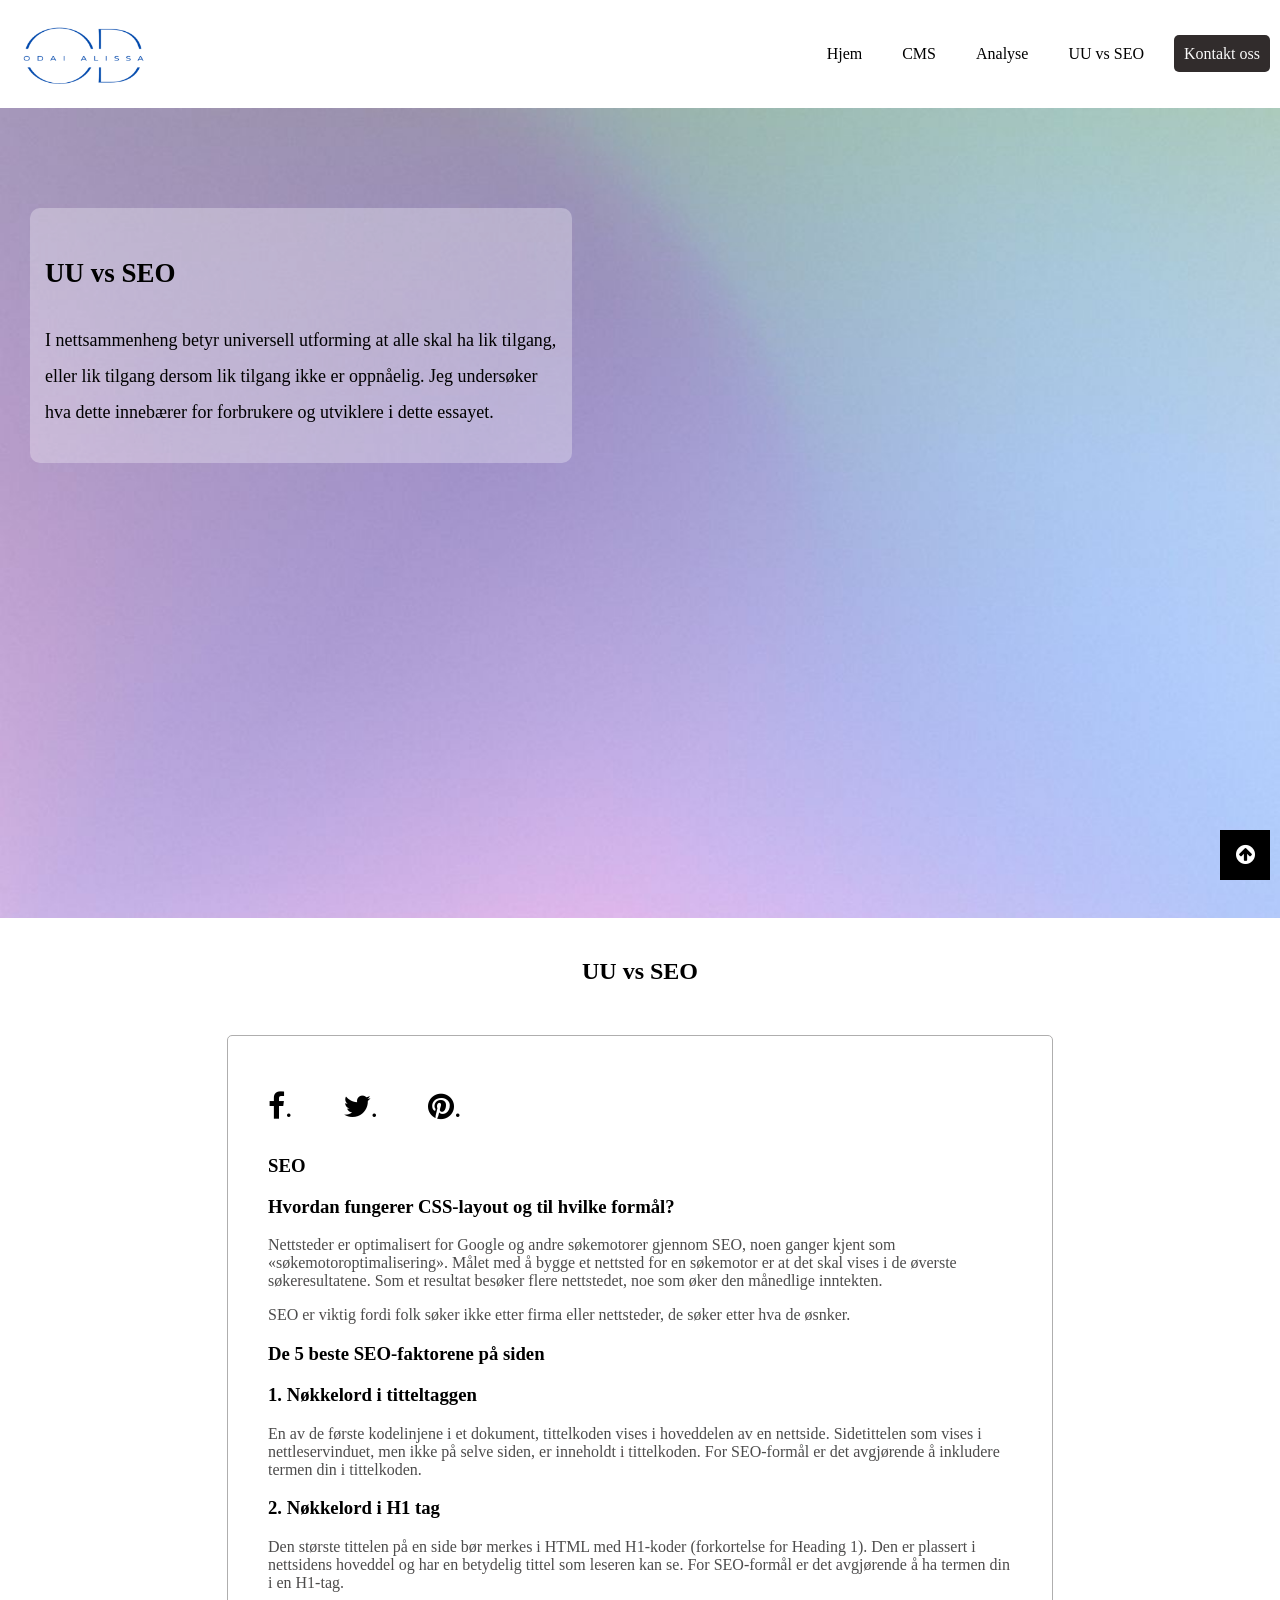
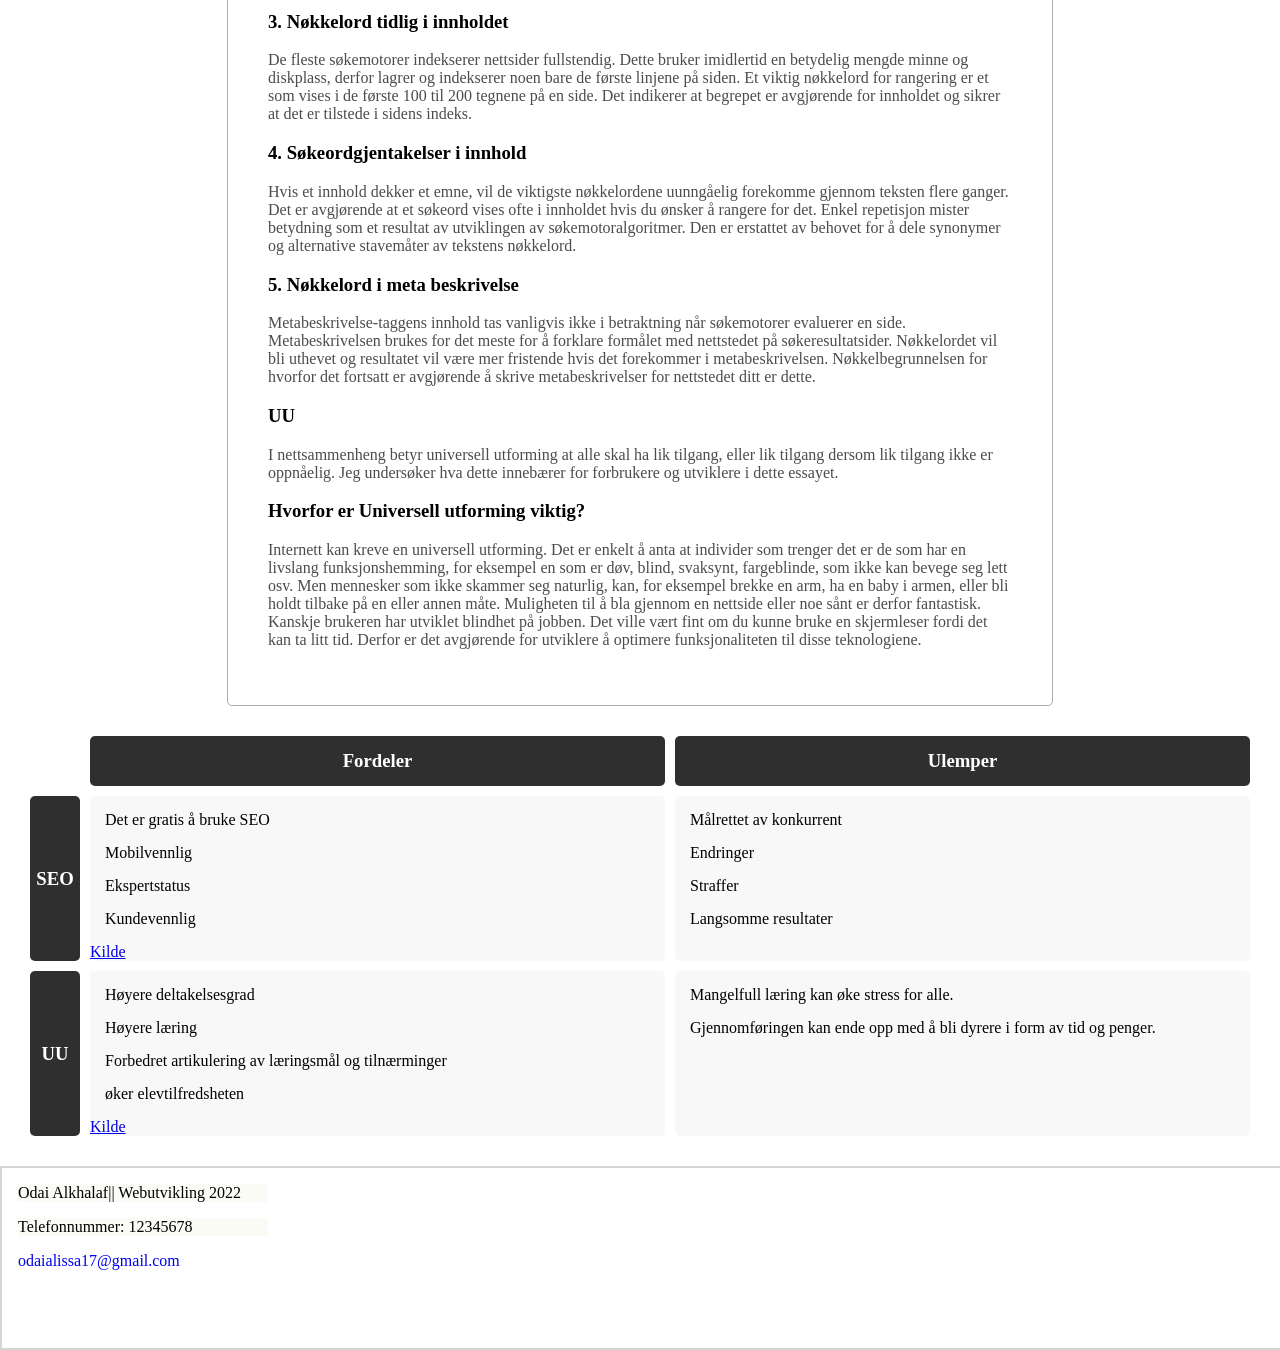
<file: Deleksamen4_2022 2/Deleksamen4/html/uuVsSeo.html>
<!DOCTYPE html>
<html lang="no">

<head>
    <meta charset="UTF-8">
    <meta http-equiv="X-UA-Compatible" content="IE=edge">
    <meta name="viewport" content="width=device-width, initial-scale=1.0">

  <title>UU vs Seo</title>
  <meta name="description" content="UU vs Seo side">

  <!-- Facebook Meta Tags -->
  <meta property="og:url" content="https://odai.netlify.app">
  <meta property="og:type" content="website">
  <meta property="og:title" content="UU vs Seo">
  <meta property="og:description" content="Her kan du lese mer om UU og Seo, fordeler og ulemper med UU og Seo....">
  <meta property="og:image" content="https://odai.netlify.app/img/logo2.png">

  <!-- Twitter Meta Tags -->
  <meta name="twitter:card" content="summary_large_image">
  <meta property="twitter:domain" content="odai.netlify.app">
  <meta property="twitter:url" content="https://odai.netlify.app">
  <meta name="twitter:title" content="UU vs Seo">
  <meta name="twitter:description" content="Her kan du lese mer om UU og Seo, fordeler og ulemper med UU og Seo....">
  <meta name="twitter:image" content="https://odai.netlify.app/img/logo2.png">


    


    <link rel="stylesheet" type="text/css" href="../stiller/uuVSseo.css">
    <link rel="stylesheet" href="https://cdnjs.cloudflare.com/ajax/libs/font-awesome/4.7.0/css/font-awesome.min.css">
    <link rel="shortcut icon" href="../img/sidenstitle.jpg" type="image/x-icon">
    <link rel="icon" href="../img/sidenstitle.jpg" type="image/x-icon"> 
    <script src="../java-script/java.js" defer></script>
    
</head>

<body>

    <div id="grid-container">
        <nav>
            <figure>

                <a href="../index.html"><img id="logo" src="../img/logo2.png" alt="placeholder bilde for logo">
                </a>
                
            </figure>
           


            <a href="#" class="menu_button" aria-label="Trykk på knappen">
                <span class="links"></span>
                <span class="links"></span>
                <span class="links"></span>
            </a>



            <div class="myLinks">

            <ul>
                <li><a class="active" href="../index.html">Hjem</a></li>
                <li><a href="cms.html">CMS</a></li>
                <li><a href="analyse.html">Analyse</a></li>
                <li><a href="uuVsSeo.html">UU vs SEO</a></li>
                <li><a id="kontaktOss" href="kontaktOss.html">Kontakt oss</a></li>
            </ul>

            </div>
            <a class="opp" href="#" aria-label="Gå opp">
                <i class="fa fa-arrow-circle-up"></i>
            </a>
            </nav>

        <header>
            <section id="headerText">
                <h1>UU vs SEO</h1>




                <p>I nettsammenheng betyr universell utforming at alle skal ha lik tilgang, eller lik tilgang dersom lik tilgang ikke er oppnåelig. 
                    Jeg undersøker hva dette innebærer for forbrukere og utviklere i dette essayet.</p>
            </section>
        </header>




        <main>
            <section id="flex_container">


                <section class="cms_sec hvit">

                   


                    <h2>UU vs SEO</h2>
                    



                   

                    <article>

                        <section class="sosialmedia">
                            <a href="https://www.facebook.com/hiofnorge/" class="fa fa-facebook" style="font-size: 30px;">.</a>
                            <a href="https://twitter.com/hiofnorge" class="fa fa-twitter" style="font-size: 30px;">.</a>
                            <a href="https://no.pinterest.com/pin/79024168444937769/" class="fa fa-pinterest" style="font-size: 30px;">.</a>
                        </section>

                    <h3>SEO</h3>
                    <h3>Hvordan fungerer CSS-layout og til hvilke formål?</h3>

                    <p>
                    Nettsteder er optimalisert for Google og andre søkemotorer gjennom SEO, noen ganger kjent som «søkemotoroptimalisering».
                    Målet med å bygge et nettsted for en søkemotor er at det skal vises i de øverste søkeresultatene. 
                    Som et resultat besøker flere nettstedet, noe som øker den månedlige inntekten.</p>

                    <p>SEO er viktig fordi folk søker ikke etter firma eller nettsteder, de søker etter hva de øsnker.</p>

                    <h3>De 5 beste SEO-faktorene på siden</h3>

                    <h3>1. Nøkkelord i titteltaggen</h3>
                    <p>En av de første kodelinjene i et dokument, tittelkoden vises i hoveddelen av en nettside. 
                        Sidetittelen som vises i nettleservinduet, men ikke på selve siden, er inneholdt i tittelkoden. 
                        For SEO-formål er det avgjørende å inkludere termen din i tittelkoden.</p>

                    <h3>2. Nøkkelord i H1 tag</h3>
                    <p>Den største tittelen på en side bør merkes i HTML med H1-koder (forkortelse for Heading 1).
                     Den er plassert i nettsidens hoveddel og har en betydelig tittel som leseren kan se.
                     For SEO-formål er det avgjørende å ha termen din i en H1-tag.</p>

                     <h3>3. Nøkkelord tidlig i innholdet</h3>
                     <p>De fleste søkemotorer indekserer nettsider fullstendig. 
                         Dette bruker imidlertid en betydelig mengde minne og diskplass, derfor lagrer og indekserer noen bare de første linjene på siden. 
                         Et viktig nøkkelord for rangering er et som vises i de første 100 til 200 tegnene på en side. 
                        Det indikerer at begrepet er avgjørende for innholdet og sikrer at det er tilstede i sidens indeks.</p>

                    
                    <h3>4. Søkeordgjentakelser i innhold</h3>
                    <p>Hvis et innhold dekker et emne, vil de viktigste nøkkelordene uunngåelig forekomme gjennom teksten flere ganger. 
                    Det er avgjørende at et søkeord vises ofte i innholdet hvis du ønsker å rangere for det. Enkel repetisjon mister betydning som et resultat av utviklingen av søkemotoralgoritmer. 
                    Den er erstattet av behovet for å dele synonymer og alternative stavemåter av tekstens nøkkelord.</p>

                    <h3>5. Nøkkelord i meta beskrivelse</h3>
                    <p>Metabeskrivelse-taggens innhold tas vanligvis ikke i betraktning når søkemotorer evaluerer en side.
                    Metabeskrivelsen brukes for det meste for å forklare formålet med nettstedet på søkeresultatsider. 
                    Nøkkelordet vil bli uthevet og resultatet vil være mer fristende hvis det forekommer i metabeskrivelsen. 
                    Nøkkelbegrunnelsen for hvorfor det fortsatt er avgjørende å skrive metabeskrivelser for nettstedet ditt er dette.</p>


                    <h3>UU</h3>
                    <p>I nettsammenheng betyr universell utforming at alle skal ha lik tilgang, eller lik tilgang dersom lik tilgang ikke er oppnåelig. 
                        Jeg undersøker hva dette innebærer for forbrukere og utviklere i dette essayet.</p>

                    <h3>Hvorfor er Universell utforming viktig?</h3>
                    <p>Internett kan kreve en universell utforming. 
                        Det er enkelt å anta at individer som trenger det er de som har en livslang funksjonshemming,
                        for eksempel en som er døv, blind, svaksynt, fargeblinde, som ikke kan bevege seg lett osv.
                         Men mennesker som ikke skammer seg naturlig, kan, for eksempel brekke en arm, ha en baby i armen, 
                         eller bli holdt tilbake på en eller annen måte. Muligheten til å bla gjennom en nettside eller noe sånt er derfor fantastisk. 
                         Kanskje brukeren har utviklet blindhet på jobben. Det ville vært fint om du kunne bruke en skjermleser fordi det kan ta litt tid. 
                         Derfor er det avgjørende for utviklere å optimere funksjonaliteten til disse teknologiene.</p>
                    



                        </article>

                    

                </section>
              
            </section>



<section class="koko">

                <div class="parent"> 

                    <div class="div2"> 
                        <h3>Fordeler</h3>
                    </div> 
                    <div class="div3"> 
                        <h3>Ulemper</h3>
                    </div> 
                   
                    <div class="cms1"> <h3>SEO</h3>
                    </div> 
                    <div class="cms2"> <h3>UU</h3>
                    </div> 
                    
                    
                    <div class="div9"> 
                        <h4>Fordeler</h4>
                        <p>Høyere deltakelsesgrad</p> 
                        <p>Høyere læring</p>
                        <p>Forbedret artikulering av læringsmål og tilnærminger</p>
                        <p>øker elevtilfredsheten</p>
                        <a href="https://numberdyslexia.com/pros-and-cons-of-universal-design-for-learning-udl/" class="button">Kilde</a>
                    
                    </div> 
                    <div class="div10"> 
                        <h4>Fordeler</h4>

                        <p>Det er gratis å bruke SEO
                            </p>
                        <p>Mobilvennlig </p>
                        <p>Ekspertstatus </p>
                        <p>Kundevennlig </p>
                      
                        <a href="https://www.sabaseo.com/seo-benefits-and-drawbacks/" class="button">Kilde</a>

                     </div> 
                    <div class="div11">
                        <H4>Ulemper</H4> 
                        <p>Målrettet av konkurrent </p>
                        <p>Endringer </p>
                        <p>Straffer</p>
                        <p>Langsomme resultater</p>
                    </div> 
                     
                    <div class="div14"> 
                        <h4>Ulemper</h4>
                        <p> Mangelfull læring kan øke stress for alle.</p> 
                        <p>Gjennomføringen kan ende opp med å bli dyrere i form av tid og penger.</p>
                        <p></p>
                    
                    </div> 

                
                   


                    </div>
</section>


          
        </main>





        <footer>
    
    
    
    <p>Odai Alkhalaf|| Webutvikling 2022</p>
    <p>Telefonnummer: 12345678</p>
    <a href="odaialissa17@gmail.com">odaialissa17@gmail.com</a>


   




        </footer>














    </div>









</body>

</html>
</file>
<file: Deleksamen4_2022 2/Deleksamen4/stiller/style.css>
body{
    margin: 0%;
    
}







#grid-container{


    height: 100vh;
    display: grid;
    grid-template-columns: 1fr 1fr 1fr;
    grid-template-rows: auto;
    grid-template-areas: "nav nav nav"
                         "header header header"
                         "main main main"
                         "footer footer footer";
    

}


.flex_container{
    display: flex;
    flex-direction: row;
    flex-wrap: wrap;
    margin: 1.25rem;
    background-color: rgb(250, 250, 250);
    
}






.flex_container h2 {
    flex-basis: 100%;
    margin: 1.4rem;

}




.kontakt_flex{
    display: flex;
    flex-direction: row;
    justify-content: center;
    align-items: center;
    flex-wrap: wrap;
    background-color:rgb(250, 250, 250);
    margin: 1.25rem;
    


}
.kontakt_flex h2{
    flex-basis: 100%;
    text-align: center;

}

.sec1{
    display: flex;
    justify-content: center;
    align-items: center;
    flex-direction: column;
    width: 50%;
    padding-top: 30px;

}

.sec1 p{
    background-color: white;
    width: 50%;
    height: auto;
 
    padding: 15px;
    border-radius: 10px;
    font-size: large;
    font-family:Georgia, 'Times New Roman', Times, serif;
    color:black;
    box-shadow: 0px 2px 5px -3px rgba(24, 24, 23, 0.959);
}

.sec1 a{
    display: inline-block;
    background-color: black;
    text-decoration: none;
    text-align: center;
    width: 50%;
    margin: 30px;
    padding: 15px;
    border-radius: 10px;
    font-size: large;
    color: white;
    box-shadow: 0px 5px 10px -3px rgba(0, 0, 0, 0.726);
    

}
.sec1 a:hover{
    transform: scale(1.2);
    background-color:rgb(228, 190, 228);
}

.sec1 input{
    width: 50%;
    margin: 30px;
    padding: 15px;

}


.cart{
        color: black;
        width: 30%;
        min-height: 350px;
        padding: 15px;
        margin: 8px;
        background-color:white;
        box-shadow: 0.5px 5px 5px -3px black;
        border-radius: 1rem;

    }

.cart figure{
    margin: 0;
    width: 100%;
    height: auto;
}

.cart figure img{
        width: 100%;
        height: 250px;
        border-radius: 10px;
        box-shadow: 0.5px 5px 7px -3px black;

    }
.button{
    display: inline-block;
    background-color: black;
    color: white;
    text-decoration: none;
    padding: 0.8rem;
    border-radius: 0.5rem;
    box-shadow: 0px 10px 15px -3px rgb(179, 179, 211);
    margin-top: 15px;

}


.button:hover{
    background-color: blue;
    transform: scale(1.2);

}




header{
    display: flex;
    flex-direction: column;

    grid-area: header;
    background: url(../img/header:.jpg.jpg);
    background-position: top;
    background-size: cover;
    background-repeat: no-repeat;
    width: 100%;
    height: 90vh;
}



nav{
    display: flex;
    position: relative;
    justify-content: space-between;
    grid-area: nav;
    flex-wrap: wrap;
    align-items: center;

}

nav ul{
    display: flex;
    flex-wrap: wrap;
    justify-content: center;
    flex-direction: row;

}
nav ul li{
    list-style: none;
    display: inline-block;

}
nav ul li a{
    text-decoration:none;
    color: black;
    padding: 20px;
    
}
    

nav ul li a:hover{
    color: blue;
    

}

nav figure{
    margin: 10px;
}




#logo{
    width: 150px;
    height: 100%;
    border: black;
    object-fit: cover;
    
    
}

#kontaktOss{
    background-color: #312c2c;
    color: rgba(255, 255, 255, 0.986);
    border-radius: 5px;
    padding: 10px;
    margin: 10px;
}



#headerText{
    background-color: rgba(255, 255, 255, 0.295);
    max-width: 40%;
    margin-left: 30px;
    margin-top: 100px;
    padding: 15px;
    border-radius: 10px;
    font-size: large;
    font-family:Georgia, 'Times New Roman', Times, serif;
    color:black;
    line-height: 2.0;
}
main{
    grid-area: main;
    background-color: white;
    
}

footer{
    grid-area: footer;
    background-color: rgb(255, 255, 255);
    border: solid rgb(212, 212, 212);
    width: 100%;
    height: 20vh;
}
footer a{
    margin: 1rem;
    text-decoration: none;
    text-align: center;

}
footer p{
    margin: 1rem;
   
}


#h2id{
    text-align: center;
}

.menu_button{
    position: absolute;
    top: 2rem;
    right: 0.5rem;
    display: none;
    flex-direction: column;
    justify-content: space-between;
    width: 30px;
    height: 21px;
}

.menu_button .links{
    height: 3px;
    width: 100%;
    background-color: blue;
    border-radius: 3px;
}



@media only screen and (max-width: 1418px) {

    .cart{

        width: 46%;
  

    }

    header{
        height: 70vh;
    }

    #grid-container{


        height: 100vh;
        display: grid;
        grid-template-columns:  1fr 1fr;
        grid-template-rows: auto;
        grid-template-areas: "nav nav"
                             "header header"
                             "main main"
                             "footer footer";
        
    
    }
}



@media only screen and (max-width: 1187px) {

    .cart{

        width: 45%;
  

    }
}

@media only screen and (max-width: 959px) {

    .cart{

        width: 42%;
  

    }

    #headerText{
        
        max-width: 80%;
        
    }

    header{
        height: 50vh;
    }

    footer{
        display: flex;
        flex-direction: column;
        justify-content: center;
        align-items: center;
    }
}


@media only screen and (max-width: 700px) {
    .menu_button{
        display: flex;
        top: 2rem;
    }

    .myLinks{
        display: none;
        width: 100%;
        
    }

    nav{
        flex-direction: column;
        align-items:flex-start;
    }
   
    .myLinks ul{
        
        flex-direction: column;
        width: 100%;
    }

    .myLinks ul li{
        text-align: center;
        padding: 20px;
        margin: 8px;
        background-color: rgb(241, 241, 241);

    }


    .myLinks ul li a{
        padding: .5rem 1rem;
    }


    .myLinks.active {
        display: flex;
    }
    header{
        height: auto;
    }
}




@media only screen and (max-width: 650px) {

    .cart{

        width: 100%;
  

    }

    #headerText{
        
        max-width: 70%;
        
    }

    .sec1 p{
        width: 100%;
    }

    .sec1 a{
        width: 100%;
    }

    .sec1 input{
        width: 100%;
    }
    footer{
        display: flex;
        flex-direction: column;
        justify-content: center;
        align-items: center;
    }

    #grid-container{


        height: 100vh;
        display: grid;
        grid-template-columns:1fr;
        grid-template-rows: auto;
        grid-template-areas: "nav"
                             "header"
                             "main"
                             "footer";
        
    
    }

    

    
}

@media only screen and (max-width: 510px){
    
    #headerText{
        width: 90%;
    }
}



html{
    scroll-behavior: smooth;
}

.opp{
    position: fixed;
    width: 50px;
    height: 50px;
    background: black;
    bottom: 20px;
    right: 10px;
    text-decoration: none;
    text-align: center;
    line-height: 50px;
    color: white;
    font-size: 22px;

}
</file>
<file: Deleksamen4_2022 2/Deleksamen4/stiller/analyse.css>
body{
    margin: 0%;
}

#grid-container{

    height: 100vh;
    display: grid;
    grid-template-columns: 1fr 1fr 1fr;
    grid-template-rows: auto;
    grid-template-areas: "nav nav nav"
                         "header header header"
                         "main main main"
                         "footer footer footer";
}

h4{
    display: none;
}


#flex_container{
    display: flex;
    flex-direction: column;
    background-color: rgb(221, 221, 221);
    margin: 20px;

}

.cms_sec{
    display: flex;
    flex-direction: column;
    justify-content: center;
    align-items: center;
    width: 100%;
    
}


.cms_sec article {
    margin-top: 30px;
    width: 60%;
    height: auto;
    background-color: rgb(255, 255, 255);
    border-radius: 5px;
    border: 1px solid rgb(175, 174, 174);
    padding: 40px;
}
.cms_sec article p{
    color: rgb(77, 76, 76);
}

.farge1{
    color:blue;
}

.flex_container h2 {
    flex-basis: 100%;
    margin: 1.4rem;
}


nav{
    display: flex;
    position: relative;
    justify-content: space-between;
    grid-area: nav;
    flex-wrap: wrap;
    align-items: center;

}

nav ul{
    display: flex;
    flex-wrap: wrap;
    justify-content: center;
    flex-direction: row;

}
nav ul li{
    list-style: none;
    display: inline-block;

}
nav ul li a{
    text-decoration:none;
    color: black;
    padding: 20px;
    
}
    

nav ul li a:hover{
    color: blue;
    

}

nav figure{
    margin: 10px;
}




#logo{
    width: 150px;
    height: 100%;
    border: black;
    object-fit: cover;
    
}

#kontaktOss{
    background-color: #312c2c;
    color: rgba(255, 255, 255, 0.986);
    border-radius: 5px;
    padding: 10px;
    margin: 10px;
}
.hvit{
    background-color: white;
}





header{
    display: flex;
    flex-direction: column;

    grid-area: header;
    background: url(../img/header:.jpg.jpg);
    background-position: top;
    background-size: cover;
    background-repeat: no-repeat;
    width: 100%;
    height: 90vh;
}

#headerText{
    background-color: rgba(255, 255, 255, 0.295);
    max-width: 40%;
    margin-left: 30px;
    margin-top: 100px;
    padding: 15px;
    border-radius: 10px;
    font-size: large;
    font-family:Georgia, 'Times New Roman', Times, serif;
    color:black;
    line-height: 2.0;
}


main{
    grid-area: main;
    background-color: white;
}

footer{
    grid-area: footer;
    background-color: rgb(255, 255, 255);
    box-shadow: 0px 4px 6px 3px rgba(0,0,0,0.24);
    width: 100%;
    height: 20vh;
}


footer a{

    margin: 1rem;
    text-decoration: none;
}


footer p{
    margin: 1rem;
    background-color: rgba(233, 232, 200, 0.171);
    width: 15.625rem;
}


.menu_button{
    position: absolute;
    top: 2rem;
    right: 0.5rem;
    display: none;
    flex-direction: column;
    justify-content: space-between;
    width: 30px;
    height: 21px;
}

.menu_button .links{
    height: 3px;
    width: 100%;
    background-color: blue;
    border-radius: 3px;
}

/*Gå opp*/
html{
    scroll-behavior: smooth;
}

.opp{
    position: fixed;
    width: 50px;
    height: 50px;
    background: black;
    bottom: 20px;
    right: 10px;
    text-decoration: none;
    text-align: center;
    line-height: 50px;
    color: white;
    font-size: 22px;

}


/*Tabell til analyse*/
.koko{
    display: flex;
    justify-content: center;
    margin: 30px;
}


.parent { 
    display: grid; 
    grid-template-columns: 100px 1fr 1fr 1fr; 
    grid-template-rows: 50px 1fr 1fr 1fr 1fr 1fr; 
    grid-template-areas: 
    ". fordeler ulemper likeheter "
    "cms1 div7 div8 div9"
    "cms2 div10 div11 div12"
    "cms3 div13 div14 div15"
    "cms4 div16 div17 div18"
    "cms5 div19 div20 div21"
    ;
    gap: 10px;
    width: 100%;
}



.fordeler { grid-area: fordeler;
    background-color: rgba(0, 0, 0, 0.815);
    border-radius: 5px;
    color: white;
    display: flex;
    align-items: center;
    justify-content: center;
} 


.ulemper { grid-area: ulemper; 
    background-color: rgba(0, 0, 0, 0.815);
    border-radius: 5px;
    color: white;
    display: flex;
    align-items: center;
    justify-content: center; 
} 

.likeheter { grid-area: likeheter;
    background-color: rgba(0, 0, 0, 0.815);
    border-radius: 5px;
    color: white;
    display: flex;
    align-items: center;
    justify-content: center; 
} 

.cms1 { grid-area: cms1; 
    background-color: rgba(0, 0, 0, 0.815);
    border-radius: 5px;
    color: white;
    display: flex;
    align-items: center;
    justify-content: center;
} 


.cms2{ grid-area: cms2; 
    background-color: rgba(0, 0, 0, 0.815);
    color: white;
    border-radius: 5px;
    display: flex;
    align-items: center;
    justify-content: center;
} 


.cms3 { grid-area: cms3; 
    background-color: rgba(0, 0, 0, 0.815); 
    color: white;
    border-radius: 5px;
    display: flex;
    align-items: center;
    justify-content: center;
} 

.cms4 { grid-area: cms4; 
    background-color: rgba(0, 0, 0, 0.815); 
    color: white;
    border-radius: 5px;
    display: flex;
    align-items: center;
    justify-content: center;
} 

.cms5 { grid-area: cms5; 
    background-color: rgba(0, 0, 0, 0.815); 
    color: white;
    border-radius: 5px;
    display: flex;
    align-items: center;
    justify-content: center;
} 



.div7 { grid-area: div7; 
    background-color: rgb(248, 248, 248); 
    border-radius: 5px;

}
.div7 p{
    margin: 15px;
}

.div7 h4{
    margin: 15px;
}


.div8 { grid-area: div8; 
    background-color: rgb(248, 248, 248); 
    border-radius: 5px; 
} 
.div8 p{
    margin: 15px;
}

.div8 h4{
    margin: 15px;
}


.div9 { grid-area: div9; 
    background-color: rgb(248, 248, 248); 
    border-radius: 5px;
} 

.div9 p{
    margin: 15px;
}
.div9 h4{
    margin: 15px;
}


.div10 { grid-area: div10; 
    background-color: rgb(248, 248, 248); 
    border-radius: 5px;
} 
.div10 p{
    margin: 15px;
}

.div10 h4{
    margin: 15px;
}

    
.div11 { grid-area: div11;
    background-color: rgb(248, 248, 248); 
    border-radius: 5px;
} 
.div11 p{
    margin: 15px;
}
.div11 h4{
    margin: 15px;
}


.div12 { grid-area: div12; 
    background-color: rgb(248, 248, 248);
    border-radius: 5px; 
} 
.div12 p{
    margin: 15px;
}
.div12 h4{
    margin: 15px;
}


.div13 { grid-area: div13; 
    background-color: rgb(248, 248, 248); 
    border-radius: 5px;
} 
.div13 p{
    margin: 15px;
}
.div13 h4{
    margin: 15px;
}

.div14 { grid-area: div14; 
    background-color: rgb(248, 248, 248); 
    border-radius: 5px;
} 
.div14 p{
    margin: 15px;
}
.div14 h4{
    margin: 15px;
}



.div15 { grid-area: div15; 
    background-color: rgb(248, 248, 248);
    border-radius: 5px;  
} 
.div15 p{
    margin: 15px;
}

.div15 h4{
    margin: 15px;
}

.div16 { grid-area: div16; 
    background-color: rgb(248, 248, 248);
    border-radius: 5px;  
} 
.div16 p{
    margin: 15px;
}

.div16 h4{
    margin: 15px;
}
.div17 { grid-area: div17; 
    background-color: rgb(248, 248, 248);
    border-radius: 5px;  
} 
.div17 p{
    margin: 15px;
}

.div17 h4{
    margin: 15px;
}
.div18 { grid-area: div18; 
    background-color: rgb(248, 248, 248);
    border-radius: 5px;  
} 
.div18 p{
    margin: 15px;
}

.div18 h4{
    margin: 15px;
}
.div19 { grid-area: div19; 
    background-color: rgb(248, 248, 248);
    border-radius: 5px;  
} 
.div19 p{
    margin: 15px;
}

.div19 h4{
    margin: 15px;
}
.div20 { grid-area: div20; 
    background-color: rgb(248, 248, 248);
    border-radius: 5px;  
} 
.div20 p{
    margin: 15px;
}

.div20 h4{
    margin: 15px;
}
.div21 { grid-area: div21; 
    background-color: rgb(248, 248, 248);
    border-radius: 5px;  
} 
.div21 p{
    margin: 15px;
}

.div21 h4{
    margin: 15px;
}



@media only screen and (max-width: 1060px) {

    .parent {
        display: grid;
        grid-template-columns: 1fr;
        grid-template-rows: 50px 1fr 1fr 1fr 50px 1fr 1fr 1fr 50px 1fr 1fr 1fr 50px 1fr 1fr 1fr 50px 1fr 1fr 1fr;
        margin: 20px;
        grid-template-areas: 
           
            "cms1 "
            
            "div7" 
            
            "div8"
            
            "div9"

            "cms2"
            
            "div10" 
            
            "div11"
           
            "div12"

            "cms3"
            
            "div13" 
            
            "div14"
            
            "div15"

            "cms4"
            "div16"
            "div17"
            "div18"

            "cms5"
            "div19"
            "div20"
            "div21"

        }

       .fordeler{ 
           display: none;

       }

       .ulemper{
           display: none;

       }

       .likeheter{ 
           display: none;

       }

       h4{
           display: block;
       }

       #headerText{
        
        max-width: 80%;
        
    }

    header{
        height: 60vh;
    }


    #grid-container{

        height: 100vh;
        display: grid;
        grid-template-columns: 1fr;
        grid-template-rows: auto;
        grid-template-areas: "nav"
                             "header"
                             "main"
                             "footer";
    }

    .cms_sec article{
        width: 80%;
    }

       




}


@media only screen and (max-width: 700px) {
    .menu_button{
        display: flex;
        top: 2rem;
    }

    .myLinks{
        display: none;
        width: 100%;
        
    }

    nav{
        flex-direction: column;
        align-items:flex-start;
    }
   
    .myLinks ul{
        
        flex-direction: column;
        width: 100%;
    }

    .myLinks ul li{
        text-align: center;
        padding: 20px;
        margin: 8px;
        background-color: rgb(241, 241, 241);

    }


    .myLinks ul li a{
        padding: .5rem 1rem;
    }


    .myLinks.active {
        display: flex;
    }

    .cms_sec article{
        width: 90%;
    }
}

@media only screen and (max-width: 650px) {
    
    #headerText{
        
        max-width: 80%;
        
    }

    header{
        height: auto;
    }

    footer{
        display: flex;
        flex-direction: column;
        justify-content: center;
        align-items: center;
    }

}

.sosialmedia{
    display: flex;

    justify-content: flex-start;


}
.sosialmedia a{

    padding: 15px 50px 15px 0;
    text-decoration: none;
    color: black;


}

.koko figure img{
    width: 100%;
}

.cms_sec figure img{
    width: 30%;
}
</file>
<file: Deleksamen4_2022 2/Deleksamen4/stiller/cms.css>
body{
    margin: 0%;
}

#grid-container{

    height: 100vh;
    display: grid;
    grid-template-columns: 1fr 1fr 1fr;
    grid-template-rows: auto;
    grid-template-areas: "nav nav nav"
                         "header header header"
                         "main main main"
                         "footer footer footer";
}

h4{
    display: none;
}


#flex_container{
    display: flex;
    flex-direction: column;
    background-color: rgb(221, 221, 221);
    margin: 20px;

}

.koko{
    display: flex;
    justify-content: center;
    margin: 30px;
}


.parent { 
    display: grid; 
    grid-template-columns: 50px 1fr 1fr 1fr; 
    grid-template-rows: 50px 1fr 1fr 1fr; 
    grid-template-areas: 
    " . div2 div3 div4 "
    "cms1 div10 div11 div12"
    "cms2 div9 div14 div13"
    "cms3 div8 div15 div16";
    gap: 10px;
    width: 100%;
}



.div2 { grid-area: div2;
    background-color: rgba(0, 0, 0, 0.815);
    border-radius: 5px;
    color: white;
    display: flex;
    align-items: center;
    justify-content: center;
} 


.div3 { grid-area: div3; 
    background-color: rgba(0, 0, 0, 0.815);
    border-radius: 5px;
    color: white;
    display: flex;
    align-items: center;
    justify-content: center; 
} 

.div4 { grid-area: div4;
    background-color: rgba(0, 0, 0, 0.815);
    border-radius: 5px;
    color: white;
    display: flex;
    align-items: center;
    justify-content: center; 
} 

.cms1 { grid-area: cms1; 
    background-color: rgba(0, 0, 0, 0.815);
    border-radius: 5px;
    color: white;
    display: flex;
    align-items: center;
    justify-content: center;
} 


.cms2{ grid-area: cms2; 
    background-color: rgba(0, 0, 0, 0.815);
    color: white;
    border-radius: 5px;
    display: flex;
    align-items: center;
    justify-content: center;
} 


.cms3 { grid-area: cms3; 
    background-color: rgba(0, 0, 0, 0.815); 
    color: white;
    border-radius: 5px;
    display: flex;
    align-items: center;
    justify-content: center;
} 



.div8 { grid-area: div8; 
    background-color: rgb(248, 248, 248); 
    border-radius: 5px;

}
.div8 p{
    margin: 15px;
}

.div8 h4{
    margin: 15px;
}


.div9 { grid-area: div9; 
    background-color: rgb(248, 248, 248); 
    border-radius: 5px; 
} 
.div9 p{
    margin: 15px;
}

.div9 h4{
    margin: 15px;
}


.div10 { grid-area: div10; 
    background-color: rgb(248, 248, 248); 
    border-radius: 5px;
} 

.div10 p{
    margin: 15px;
}
.div10 h4{
    margin: 15px;
}


.div11 { grid-area: div11; 
    background-color: rgb(248, 248, 248); 
    border-radius: 5px;
} 
.div11 p{
    margin: 15px;
}

.div11 h4{
    margin: 15px;
}

    
.div12 { grid-area: div12;
    background-color: rgb(248, 248, 248); 
    border-radius: 5px;
} 
.div12 p{
    margin: 15px;
}
.div12 h4{
    margin: 15px;
}


.div13 { grid-area: div13; 
    background-color: rgb(248, 248, 248);
    border-radius: 5px; 
} 
.div13 p{
    margin: 15px;
}
.div13 h4{
    margin: 15px;
}


.div14 { grid-area: div14; 
    background-color: rgb(248, 248, 248); 
    border-radius: 5px;
} 
.div14 p{
    margin: 15px;
}
.div14 h4{
    margin: 15px;
}

.div15 { grid-area: div15; 
    background-color: rgb(248, 248, 248); 
    border-radius: 5px;
} 
.div15 p{
    margin: 15px;
}
.div15 h4{
    margin: 15px;
}

.div16 { grid-area: div16; 
    background-color: rgb(248, 248, 248);
    border-radius: 5px;  
} 
.div16 p{
    margin: 15px;
}

.div16 h4{
    margin: 15px;
}
    

.hvit{
    background-color: rgb(255, 255, 255);
}


.cms_sec{
    display: flex;
    flex-direction: column;
    justify-content: center;
    align-items: center;
    width: 100%;
    
}


.cms_sec article {
    margin-top: 30px;
    width: 60%;
    height: auto;
    background-color: rgb(255, 255, 255);
    border-radius: 5px;
    border: 1px solid rgb(175, 174, 174);
    padding: 40px;
}
.cms_sec article p{
    color: rgb(77, 76, 76);
}

.farge1{
    color:blue;
}




#flex_container figure{
    margin: 0;
    width: 66%;
}


#flex_container figure img{
    object-fit: cover;
    width: 100%;
    border-radius: 15px;
}



.flex_container h2 {
    flex-basis: 100%;
    margin: 1.4rem;
}


nav{
    display: flex;
    position: relative;
    justify-content: space-between;
    grid-area: nav;
    flex-wrap: wrap;
    align-items: center;

}

nav ul{
    display: flex;
    flex-wrap: wrap;
    justify-content: center;
    flex-direction: row;

}
nav ul li{
    list-style: none;
    display: inline-block;

}
nav ul li a{
    text-decoration:none;
    color: black;
    padding: 20px;
    
}
    

nav ul li a:hover{
    color: blue;
    

}

nav figure{
    margin: 10px;
}




#logo{
    width: 150px;
    height: 100%;
    border: black;
    object-fit: cover;
    
}

#kontaktOss{
    background-color: #312c2c;
    color: rgba(255, 255, 255, 0.986);
    border-radius: 5px;
    padding: 10px;
    margin: 10px;
}





header{
    display: flex;
    flex-direction: column;

    grid-area: header;
    background: url(../img/header:.jpg.jpg);
    background-position: top;
    background-size: cover;
    background-repeat: no-repeat;
    width: 100%;
    height: 90vh;
}

#headerText{
    background-color: rgba(255, 255, 255, 0.295);
    max-width: 40%;
    margin-left: 30px;
    margin-top: 100px;
    padding: 15px;
    border-radius: 10px;
    font-size: large;
    font-family:Georgia, 'Times New Roman', Times, serif;
    color:black;
    line-height: 2.0;
}


main{
    grid-area: main;
    background-color: white;
}

footer{
    grid-area: footer;
    background-color: rgb(255, 255, 255);
    box-shadow: 0px 4px 6px 3px rgba(0,0,0,0.24);
    width: 100%;
    height: 20vh;
}


footer a{

    margin: 1rem;
    text-decoration: none;
}


footer p{
    margin: 1rem;
    background-color: rgba(233, 232, 200, 0.171);
    width: 15.625rem;
}


.menu_button{
    position: absolute;
    top: 2rem;
    right: 0.5rem;
    display: none;
    flex-direction: column;
    justify-content: space-between;
    width: 30px;
    height: 21px;
}

.menu_button .links{
    height: 3px;
    width: 100%;
    background-color: blue;
    border-radius: 3px;
}

.sosialmedia{
    display: flex;

    justify-content: flex-start;


}
.sosialmedia a{

    padding: 15px 50px 15px 0;
    text-decoration: none;
    color: black;


}


@media only screen and (max-width: 1060px) {

    .parent {
        display: grid;
        grid-template-columns: 1fr;
        grid-template-rows: 50px 1fr 1fr 120px 50px 1fr 1fr 120px 50px 1fr 1fr 120px;
        margin: 20px;
        grid-template-areas: 
           
            "cms1 "
            
            "div10" 
            
            "div11"
            
            "div12"

            "cms2"
            
            "div9" 
            
            "div14"
           
            "div13"

            "cms3"
            
            "div8" 
            
            "div15"
            
            "div16"

        }

       .div2{ 
           display: none;

       }

       .div3{
           display: none;

       }

       .div4{ 
           display: none;

       }

       h4{
           display: block;
       }

       #headerText{
        
        max-width: 80%;
        
    }

    header{
        height: 60vh;
    }

    #grid-container{

        height: 100vh;
        display: grid;
        grid-template-columns: 1fr;
        grid-template-rows: auto;
        grid-template-areas: "nav"
                             "header"
                             "main"
                             "footer";
    }

    .cms_sec article{
        width: 80%;
    }

       




}

@media only screen and (max-width: 875px) {

    .parent {
        
        display: grid;
        grid-template-columns: 1fr;
        grid-template-rows: 50px 1fr 1fr 120px 50px 1fr 1fr 120px 50px 1fr 1fr 120px;
        margin: 30px;
        grid-template-areas: 
           
            "cms1"
            
            "div10" 
            
            "div11"
            
            "div12"

            "cms2"
            
            "div9" 
            
            "div14"
           
            "div13"

            "cms3"
            
            "div8" 
            
            "div15"
            
            "div16"

        }

       .div2{ 
           display: none;

       }

       .div3{
           display: none;

       }

       .div4{ 
           display: none;

       }

       h4{
           display: block;
       }

       .cms_sec article {
    
        background-color: rgb(226, 246, 250);
        
    }
    



}


@media only screen and (max-width: 700px) {
    .menu_button{
        display: flex;
        top: 2rem;
    }

    .myLinks{
        display: none;
        width: 100%;
        
    }

    nav{
        flex-direction: column;
        align-items:flex-start;
    }
   
    .myLinks ul{
        
        flex-direction: column;
        width: 100%;
    }

    .myLinks ul li{
        text-align: center;
        padding: 20px;
        margin: 8px;
        background-color: rgb(241, 241, 241);

    }


    .myLinks ul li a{
        padding: .5rem 1rem;
    }


    .myLinks.active {
        display: flex;
    }
}

@media only screen and (max-width: 650px) {
    
    #headerText{
        
        max-width: 80%;
        
    }

    header{
        height: auto;
    }

    footer{
        display: flex;
        flex-direction: column;
        justify-content: center;
        align-items: center;
    }

}


html{
    scroll-behavior: smooth;
}

.opp{
    position: fixed;
    width: 50px;
    height: 50px;
    background: black;
    bottom: 20px;
    right: 10px;
    text-decoration: none;
    text-align: center;
    line-height: 50px;
    color: white;
    font-size: 22px;

}
</file>
<file: Deleksamen4_2022 2/Deleksamen4/stiller/uuVSseo.css>
body{
    margin: 0%;
}

#grid-container{

    height: 100vh;
    display: grid;
    grid-template-columns: 1fr 1fr 1fr;
    grid-template-rows: auto;
    grid-template-areas: "nav nav nav"
                         "header header header"
                         "main main main"
                         "footer footer footer";
}

h4{
    display: none;
}


#flex_container{
    display: flex;
    flex-direction: column;
    background-color: rgb(221, 221, 221);
    margin: 20px;

}

.koko{
    display: flex;
    justify-content: center;
    margin: 30px;
}


.parent { 
    display: grid; 
    grid-template-columns: 50px 1fr 1fr; 
    grid-template-rows: 50px 1fr 1fr; 
    grid-template-areas: 
    " . div2 div3 "
    "cms1 div10 div11"
    "cms2 div9 div14";
    gap: 10px;
    width: 100%;
}



.div2 { grid-area: div2;
    background-color: rgba(0, 0, 0, 0.815);
    border-radius: 5px;
    color: white;
    display: flex;
    align-items: center;
    justify-content: center;
} 


.div3 { grid-area: div3; 
    background-color: rgba(0, 0, 0, 0.815);
    border-radius: 5px;
    color: white;
    display: flex;
    align-items: center;
    justify-content: center; 
} 


.cms1 { grid-area: cms1; 
    background-color: rgba(0, 0, 0, 0.815);
    border-radius: 5px;
    color: white;
    display: flex;
    align-items: center;
    justify-content: center;
} 


.cms2{ grid-area: cms2; 
    background-color: rgba(0, 0, 0, 0.815);
    color: white;
    border-radius: 5px;
    display: flex;
    align-items: center;
    justify-content: center;
} 



.div9 { grid-area: div9; 
    background-color: rgb(248, 248, 248); 
    border-radius: 5px; 
} 
.div9 p{
    margin: 15px;
}

.div9 h4{
    margin: 15px;
}


.div10 { grid-area: div10; 
    background-color: rgb(248, 248, 248); 
    border-radius: 5px;
} 

.div10 p{
    margin: 15px;
}
.div10 h4{
    margin: 15px;
}


.div11 { grid-area: div11; 
    background-color: rgb(248, 248, 248); 
    border-radius: 5px;
} 
.div11 p{
    margin: 15px;
}

.div11 h4{
    margin: 15px;
}

    

.div14 { grid-area: div14; 
    background-color: rgb(248, 248, 248); 
    border-radius: 5px;
} 
.div14 p{
    margin: 15px;
}
.div14 h4{
    margin: 15px;
}




    

.hvit{
    background-color: rgb(255, 255, 255);
}

.sosialmedia{
    display: flex;

    justify-content: flex-start;


}
.sosialmedia a{

    padding: 15px 50px 15px 0;
    text-decoration: none;
    color: black;


}


.cms_sec{
    display: flex;
    flex-direction: column;
    justify-content: center;
    align-items: center;
    width: 100%;
}



.cms_sec article {
    margin-top: 30px;
    width: 60%;
    height: auto;
    background-color: rgb(255, 255, 255);
    border-radius: 5px;
    border: 1px solid rgb(175, 174, 174);
    padding: 40px;
}

.cms_sec article p{
    color: rgb(77, 76, 76);
}




#flex_container figure{
    margin: 0;
    width: 66%;
}


#flex_container figure img{
    object-fit: cover;
    width: 100%;
    border-radius: 15px;
}



.flex_container h2 {
    flex-basis: 100%;
    margin: 1.4rem;
}



nav{
    display: flex;
    position: relative;
    justify-content: space-between;
    grid-area: nav;
    flex-wrap: wrap;
    align-items: center;

}

nav ul{
    display: flex;
    flex-wrap: wrap;
    justify-content: center;
    flex-direction: row;

}
nav ul li{
    list-style: none;
    display: inline-block;

}
nav ul li a{
    text-decoration:none;
    color: black;
    padding: 20px;
    
}
    

nav ul li a:hover{
    color: blue;
    

}

nav figure{
    margin: 10px;
}




#logo{
    width: 150px;
    height: 100%;
    border: black;
    object-fit: cover;
    
}

#kontaktOss{
    background-color: #312c2c;
    color: rgba(255, 255, 255, 0.986);
    border-radius: 5px;
    padding: 10px;
    margin: 10px;
}





header{
    display: flex;
    flex-direction: column;

    grid-area: header;
    background: url(../img/header:.jpg.jpg);
    background-position: top;
    background-size: cover;
    background-repeat: no-repeat;
    width: 100%;
    height: 90vh;
}

#headerText{
    background-color: rgba(255, 255, 255, 0.295);
    max-width: 40%;
    margin-left: 30px;
    margin-top: 100px;
    padding: 15px;
    border-radius: 10px;
    font-size: large;
    font-family:Georgia, 'Times New Roman', Times, serif;
    color:black;
    line-height: 2.0;
    
}


main{
    grid-area: main;
    background-color: white;
}

footer{
    grid-area: footer;
    background-color: rgb(255, 255, 255);
    border: solid 2px rgb(212, 212, 212);
    width: 100%;
    height: 20vh;
}


footer a{

    margin: 1rem;
    text-decoration: none;
}


footer p{
    margin: 1rem;
    background-color: rgba(233, 232, 200, 0.171);
    width: 15.625rem;
}

.menu_button{
    position: absolute;
    top: 2rem;
    right: 0.5rem;
    display: none;
    flex-direction: column;
    justify-content: space-between;
    width: 30px;
    height: 21px;
}

.menu_button .links{
    height: 3px;
    width: 100%;
    background-color: blue;
    border-radius: 3px;
}

@media only screen and (max-width: 900px) {

    .parent {
        display: grid;
        grid-template-columns: 1fr;
        grid-template-rows: 50px 1fr 1fr 50px 1fr 1fr ;
        margin: 30px;
        grid-template-areas: 
           
            "cms1"
            
            "div10" 
            
            "div11"
            

            "cms2"
            
            "div9" 
            
            "div14"
            

        }

       .div2{ 
           display: none;

       }

       .div3{
           display: none;

       }

       h4{
           display: block;
       }

       footer{
        display: flex;
        flex-direction: column;
        justify-content: center;
        align-items: center;
    }

    header{
        height: 60vh;
    }

    #grid-container{

        height: 100vh;
        display: grid;
        grid-template-columns: 1fr;
        grid-template-rows: auto;
        grid-template-areas: "nav"
                             "header"
                             "main"
                             "footer";
    }

    .cms_sec article{
        width: 80%;
    }

}

@media only screen and (max-width: 700px) {
    .menu_button{
        display: flex;
        top: 2rem;
    }

    .myLinks{
        display: none;
        width: 100%;
        
    }

    nav{
        flex-direction: column;
        align-items:flex-start;
    }
   
    .myLinks ul{
        
        flex-direction: column;
        width: 100%;
    }

    .myLinks ul li{
        text-align: center;
        padding: 20px;
        margin: 8px;
        background-color: rgb(241, 241, 241);

    }


    .myLinks ul li a{
        padding: .5rem 1rem;
    }


    .myLinks.active {
        display: flex;
    }

    header{
        height: auto;
    }
}

@media only screen and (max-width: 650px) {
    
    #headerText{
        
        max-width: 80%;
        
    }



}


html{
    scroll-behavior: smooth;
}

.opp{
    position: fixed;
    width: 50px;
    height: 50px;
    background: black;
    bottom: 20px;
    right: 10px;
    text-decoration: none;
    text-align: center;
    line-height: 50px;
    color: white;
    font-size: 22px;

}
</file>
